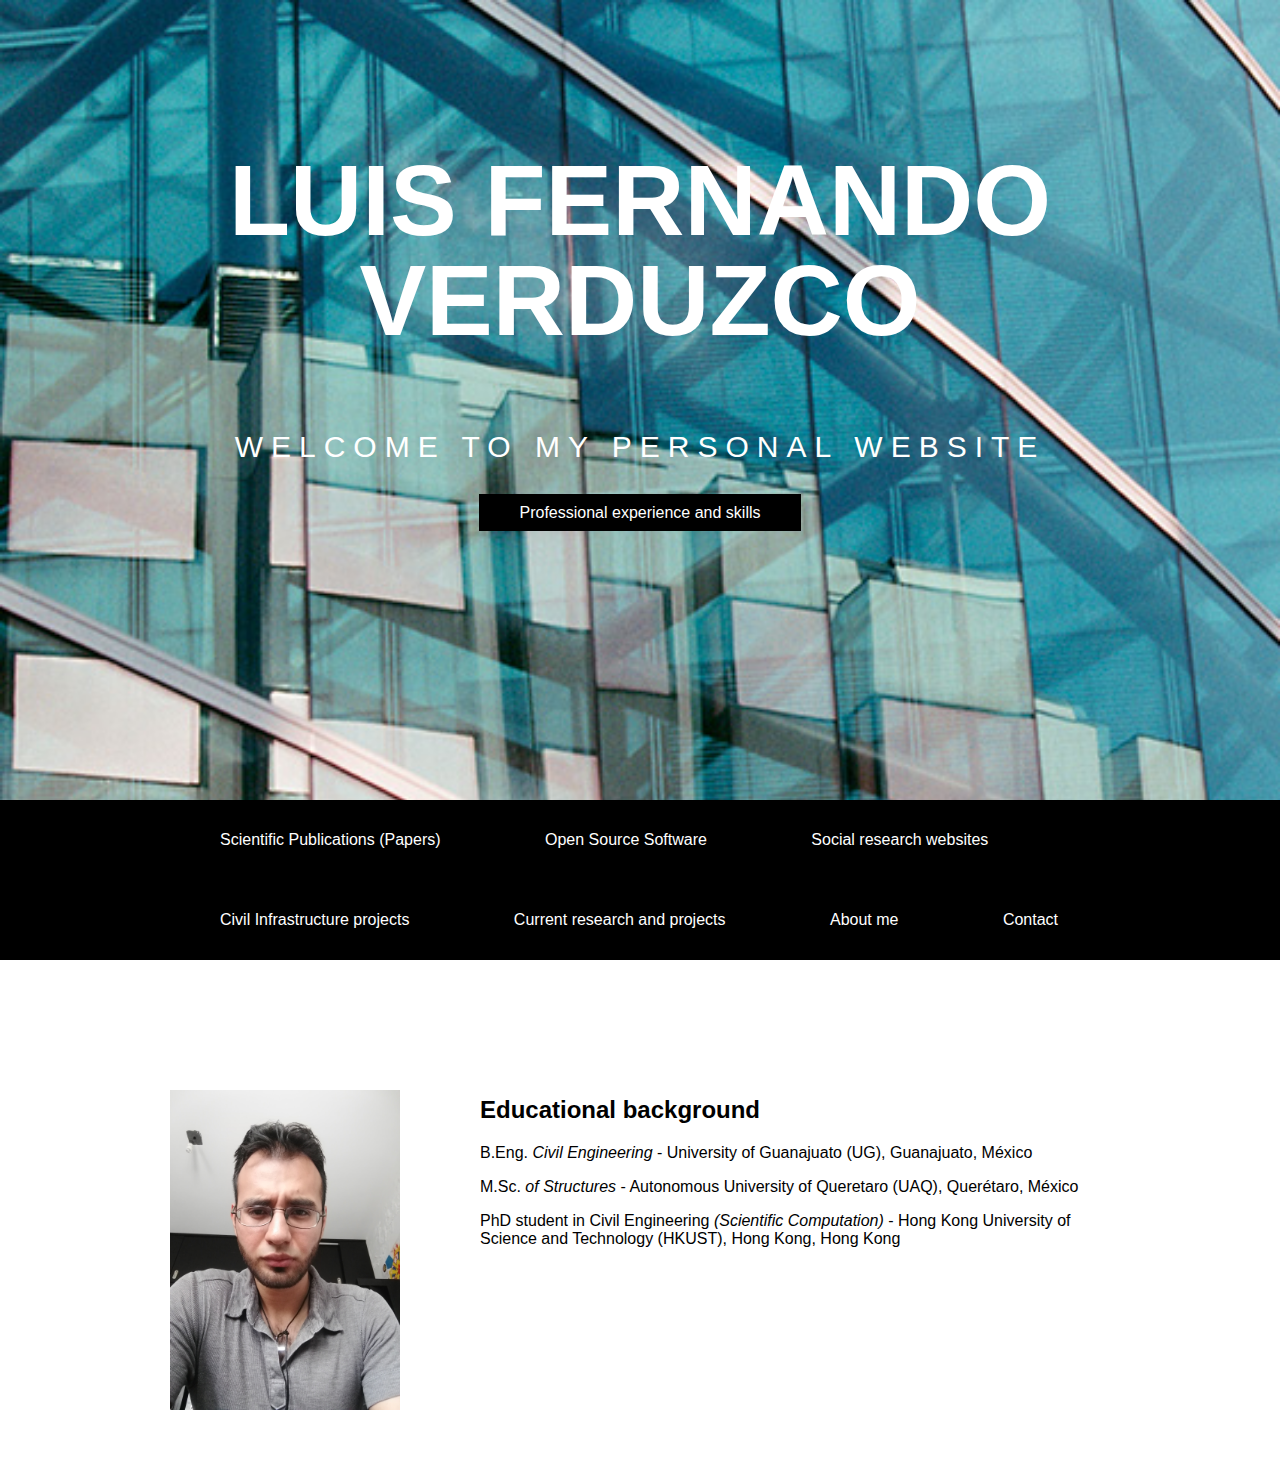
<file: index.html>
<!DOCTYPE html>
<html>
  <head>
    <meta charset="utf-8">
    <meta name="viewport" content="width=devide-width, initial-scale=1">
    <title>Luis Fernando Verduzco</title>  
  </head>
  <head>
    <link href="style.css" rel="stylesheet">
  </head>
  <body>
    <div class="desktop">
      <div class="header">
        <div class="container">
          <h1>Luis Fernando Verduzco</h1>
          <p>Welcome to my personal website</p>
          <a class="btn" href="skills_experience.html">Professional experience and skills</a>
        </div>
      </div>
      <div class="nav">
        <div class="container">
          <ul>
            <li> <a class="btn" href="publications.html">Scientific Publications (Papers)</a></li>
            <li> <a class="btn" href="osoftware.html">Open Source Software</a></li>
            <li> <a class="btn" href="social_websites.html">Social research websites</a></li>
          </ul>
        </div>
      </div>
      <div class="nav">
        <div class="container">
          <ul>
            <li><a class="btn" href="industry.html">Civil Infrastructure projects</a></li>
            <li><a class="btn" href="current_research.html">Current research and projects</a></li>
            <li><a class="btn" href="bio.html">About me</a></li>
            <li><a class="btn" href="contact.html">Contact</a></li>
          </ul>
        </div>
      </div>
      <div class="main">
        <div class="container">
          <img src="meLFVM.jpg" width="230cm" height="320cm"/><br><br>
          <h2>Educational background</h2>
          <p> B.Eng. <em>Civil Engineering </em> - University of Guanajuato (UG), Guanajuato, México</p>
          <p> M.Sc. <em> of Structures</em> - Autonomous University of Queretaro (UAQ), Querétaro, México </p>
          <p> PhD student in Civil Engineering <em> (Scientific Computation)</em> - Hong Kong University of Science and Technology (HKUST), Hong Kong, Hong Kong</p>
        </div>
      </div>
    </div>



    <div class="tablet">
      <div class="header">
        <div class="container">
          <h1>Luis Fernando Verduzco</h1>
          <p>Welcome to my personal website</p>
          <a class="btn" href="skills_experience.html">Professional experience and skills</a>
        </div>
      </div>
      <div class="nav">
        <div class="container">
          <ul>
            <li> <a class="btn" href="publications.html">Scientific Publications (Papers)</a></li>
            <li> <a class="btn" href="osoftware.html">Open Source Software</a></li>
          </ul>
        </div>
      </div>
      
      <div class="nav">
        <div class="container">
          <ul>
            <li> <a class="btn" href="social_websites.html">Social research websites</a></li>
            <li><a class="btn" href="industry.html">Civil Infrastructure projects</a></li>
          </ul>
        </div>
      </div>
      <div class="nav">
        <div class="container">
          <ul>
            <li><a class="btn" href="current_research.html">Current research and projects</a></li>
          </ul>
        </div>
      </div>
      <div class="nav">
        <div class="container">
          <ul>
            <li><a class="btn" href="bio.html">About me</a></li>
            <li><a class="btn" href="contact.html">Contact</a></li>
          </ul>
        </div>
      </div>
      <div class="main">
        <div class="container">
          <img src="meLFVM.jpg" width="230cm" height="320cm"/><br><br>
          <h2>Educational background</h2>
          <p> B.Eng. <em>Civil Engineering </em> - University of Guanajuato (UG), Guanajuato, México</p>
          <p> M.Sc. <em> of Structures</em> - Autonomous University of Queretaro (UAQ), Querétaro, México </p>
          <p> PhD student in Civil Engineering <em> (Scientific Computation)</em> - Hong Kong University of Science and Technology (HKUST), Hong Kong, Hong Kong</p>
        </div>
      </div>
    </div>



    <div class="movil">
      <div class="header">
        <div class="container">
          <h1>Luis Fernando Verduzco</h1>
          <p>Welcome to my personal website</p>
          <a class="btn" href="skills_experience.html">Professional experience and skills</a>
        </div>
      </div>
      <div class="nav">
        <div class="container">
          <ul>
            <li> <a class="btn" href="publications.html">Scientific Publications (Papers)</a></li>
          </ul>
        </div>
      </div>
      <div class="nav">
        <div class="container">
          <ul>
            <li> <a class="btn" href="osoftware.html">Open Source Software</a></li>
          </ul>
        </div>
      </div>
      <div class="nav">
        <div class="container">
          <ul>
            <li> <a class="btn" href="social_websites.html">Social research websites</a></li>
          </ul>
        </div>
      </div>
      <div class="nav">
        <div class="container">
          <ul>
            <li><a class="btn" href="industry.html">Civil Infrastructure projects</a></li>
          </ul>
        </div>
      </div>
      <div class="nav">
        <div class="container">
          <ul>
            <li><a class="btn" href="current_research.html">Current research and projects</a></li>
          </ul>
        </div>
      </div>
      <div class="nav">
        <div class="container">
          <ul>
            <li><a class="btn" href="bio.html">About me</a></li>
            <li><a class="btn" href="contact.html">Contact</a></li>
          </ul>
        </div>
      </div>
      <div class="main">
        <div class="container">
          <img src="meLFVM.jpg" width="230cm" height="320cm"/><br><br>
          <h2>Educational background</h2>
          <p> B.Eng. <em>Civil Engineering </em> - University of Guanajuato (UG), Guanajuato, México</p>
          <p> M.Sc. <em> of Structures</em> - Autonomous University of Queretaro (UAQ), Querétaro, México </p>
          <p> PhD student in Civil Engineering <em> (Scientific Computation)</em> - Hong Kong University of Science and Technology (HKUST), Hong Kong, Hong Kong</p>
        </div>
      </div>
    </div>
  </body>
</html>
</file>
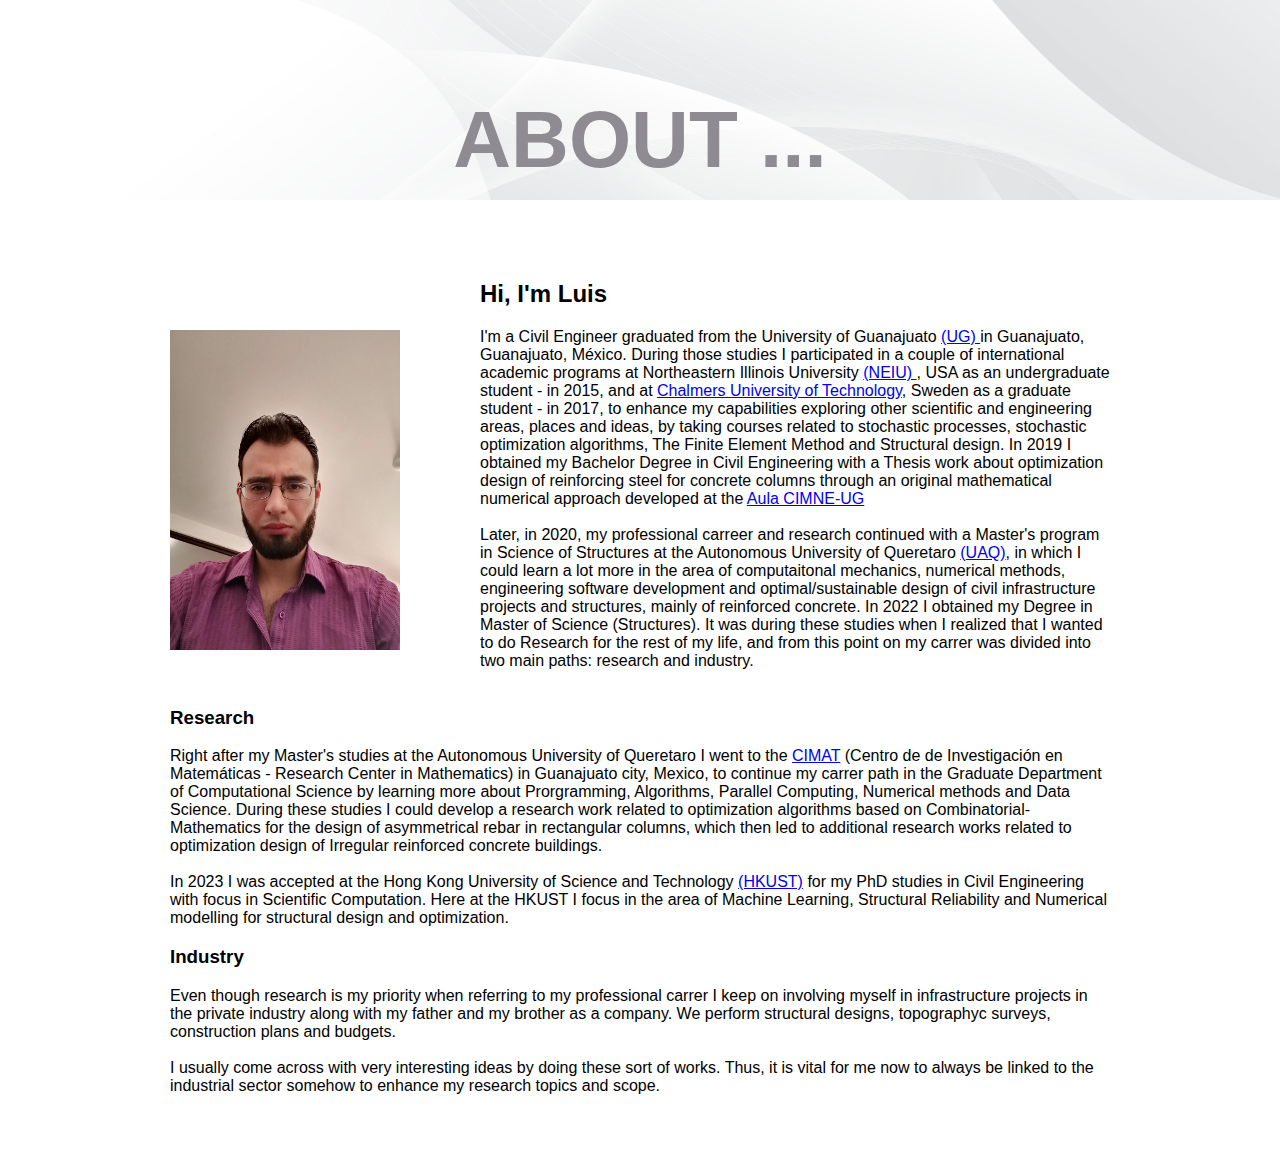
<file: bio.html>
<!DOCTYPE html>
<html>
  <head>
    <meta charset="utf-8">
    <meta name="viewport" content="width=devide-width, initial-scale=1">
    <title>Professional Biography</title>  
  </head>
  <head>
    <link href="style_bio.css" rel="stylesheet">
  </head>
  <body>
    <div class="header">
      <div class="container">
        <h1>About ...</h1>
      </div>
    </div>
    <div class="main">
      <div class="container">
        <img src="me2.jpg" width="230cm" height="320cm"/>
        <h2>Hi, I'm Luis</h2>
        <p> I'm a Civil Engineer graduated from the University of Guanajuato <a href="https://www3.ugto.mx/en/"> (UG) </a> in Guanajuato, Guanajuato, México. 
            During those studies I participated in a couple of 
            international academic programs at Northeastern Illinois University <a href="https://www.neiu.edu/"> (NEIU) </a>, USA as an undergraduate student - in 2015, and at
            <a href="https://www.chalmers.se/en/"> Chalmers University of Technology</a>, Sweden as a graduate student - in 2017, to enhance my capabilities exploring other
            scientific and engineering areas, places and ideas, by taking
            courses related to stochastic processes, stochastic optimization algorithms, The Finite Element Method 
            and Structural design. In 2019 I obtained my Bachelor Degree in Civil Engineering with a Thesis work about optimization
            design of reinforcing steel for concrete columns through an original mathematical numerical approach developed at
            the <a href="http://aulas.cimne.com/1136">Aula CIMNE-UG</a></h2>
            <br></br>

            Later, in 2020, my professional carreer and research continued with a Master's program in Science
            of Structures at the Autonomous University of Queretaro <a href="https://www.uaq.mx/index.php"> (UAQ)</a>, in which I could learn a lot more in the area of 
            computaitonal mechanics, numerical methods, engineering software development and optimal/sustainable design
            of civil infrastructure projects and structures, mainly of reinforced concrete.  In 2022 I obtained my Degree
            in Master of Science (Structures). It was during these studies when
            I realized that I wanted to do Research for the rest of my life, and from this point on my carrer was divided
            into two main paths: research and industry.<br><br>
        </p>
        <h3>Research</h3>
        <p>
            Right after my Master's studies at the Autonomous University of Queretaro I went to the <a href="https://www.cimat.mx/">CIMAT</a> (Centro de
            de Investigación en Matemáticas - Research Center in Mathematics) in Guanajuato city, Mexico, to continue my carrer path in the Graduate Department of
            Computational Science by learning more about Prorgramming, Algorithms, Parallel Computing, Numerical methods and Data Science. During these studies I could develop a research work
            related to optimization algorithms based on Combinatorial-Mathematics for the design of asymmetrical rebar in rectangular columns, which then led to additional research 
            works related to optimization design of Irregular reinforced concrete buildings. <br><br>

            In 2023 I was accepted at the Hong Kong University of Science and Technology <a href="https://hkust.edu.hk/">(HKUST)</a> for my PhD studies in Civil Engineering
            with focus in Scientific Computation. Here at the HKUST I focus in the area of Machine Learning, Structural Reliability and Numerical modelling for 
            structural design and optimization.

        </p>
        <h3>Industry</h3>
        <p>
          Even though research is my priority when referring to my professional carrer I keep on involving myself in infrastructure projects 
          in the private industry along with my father and my brother as a company. We perform structural designs, topographyc surveys, construction plans and budgets. 
          <br>
          <br>
          I usually come across with very interesting ideas by doing these sort of works. Thus, it is vital for me now to always be linked to the industrial sector 
          somehow to enhance my research topics and scope. 
        </p>
      </div>
    </div>
  </body>
</html>
</file>
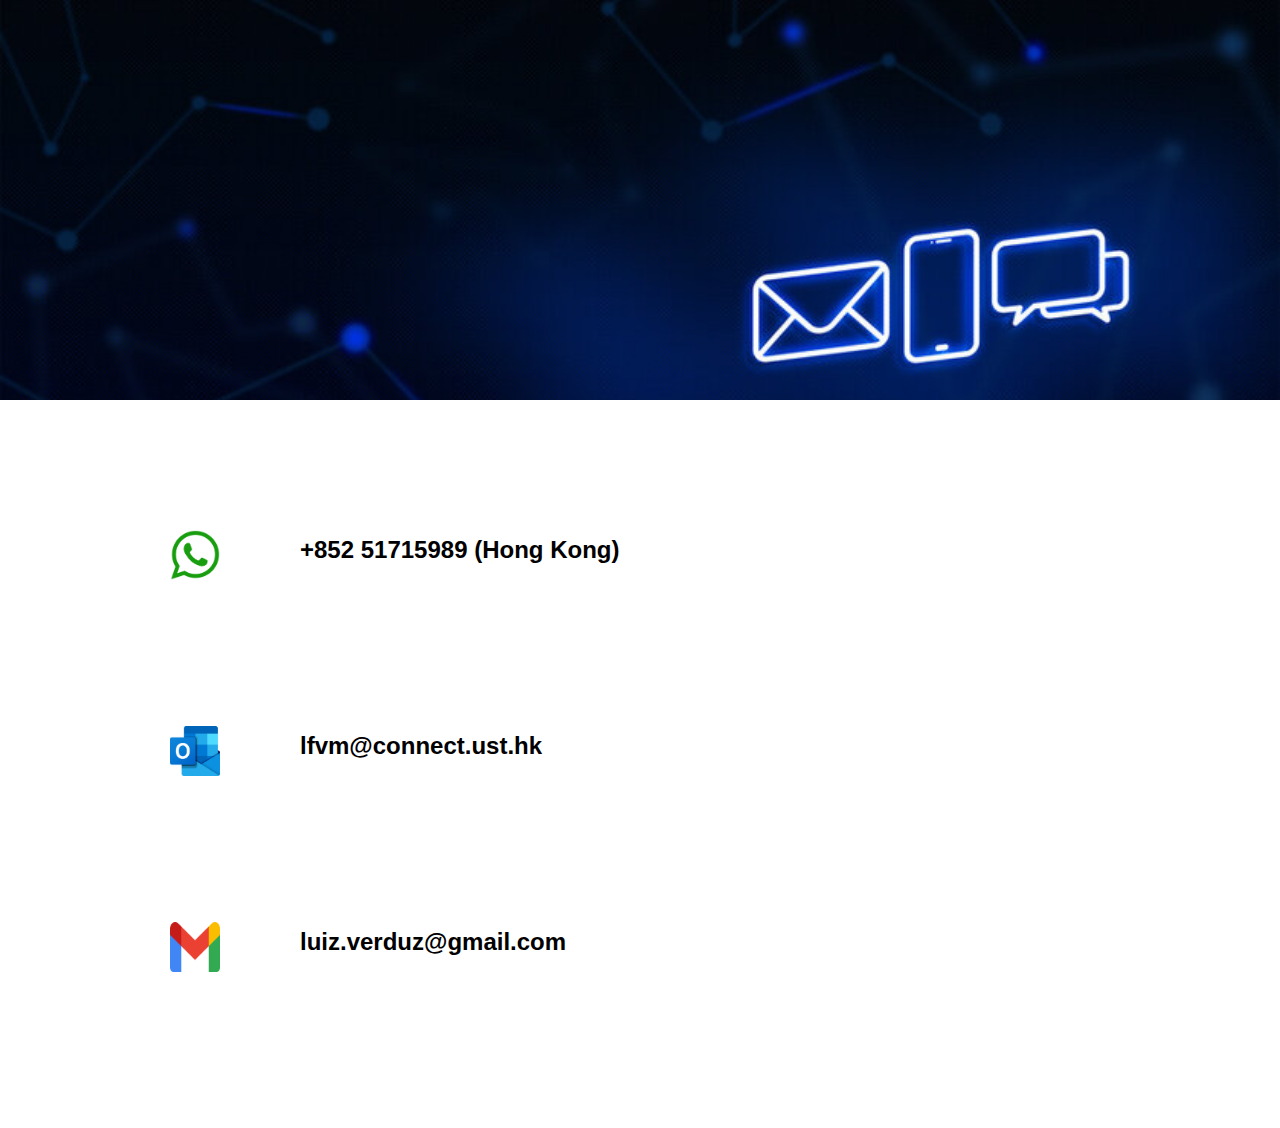
<file: contact.html>
<!DOCTYPE html>
<html>
  <head>
    <meta charset="utf-8">
    <meta name="viewport" content="width=devide-width, initial-scale=1">
    <title>Contact</title>  
  </head>
  <head>
    <link href="style_contact.css" rel="stylesheet">
  </head>
  <body>
    <div class="desktop">
      <div class="header">
        <div class="container">
          
        </div>
      </div>
      <div class="main">
        <div class="container">
          <h2><img src="whatsapp_logo.png" width="50cm" height="50cm"/><br><br>+852 51715989 (Hong Kong)</h2><br><br><br><br>
          <h2><img src="oulook_logo.png" width="50cm" height="50cm"/><br><br>lfvm@connect.ust.hk</h2><br><br><br><br>
          <h2><img src="gmail_logo.png" width="50cm" height="50cm"/><br><br>luiz.verduz@gmail.com</h2><br><br><br><br>
        </div>
      </div>
    </div>


    <div class="tablet">
      <div class="header">
        <div class="container">
          
        </div>
      </div>
      <div class="main">
        <div class="container">
          <h2><img src="whatsapp_logo.png" width="50cm" height="50cm"/><br><br>+52 1 4622527363</h2><br><br><br><br><br><br><br><br>
          <h2><img src="oulook_logo.png" width="50cm" height="50cm"/><br><br>lf.verduzcomartinez@ugto.mx</h2><br><br><br><br><br><br>
          <h2><img src="gmail_logo.png" width="50cm" height="50cm"/><br><br>luiz.verduz@gmail.com</h2><br><br><br><br><br><br><br><br>
        </div>
      </div>
    </div>


    <div class="movil">
      <div class="header">
        <div class="container">
          
        </div>
      </div>
      <div class="main">
        <div class="container">
          <h2><img src="whatsapp_logo.png" width="10cm" height="200cm"/><br><br>+52 1 4622527363</h2><br><br><br><br>
          <h2><img src="oulook_logo.png" width="10cm" height="200cm"/><br><br>lf.verduzcomartinez@ugto.mx</h2><br><br><br><br>
          <h2><img src="gmail_logo.png" width="10cm" height="200cm"/><br><br>luiz.verduz@gmail.com</h2><br><br><br><br>
        </div>
      </div>
    </div>
  </body>
</html>
</file>
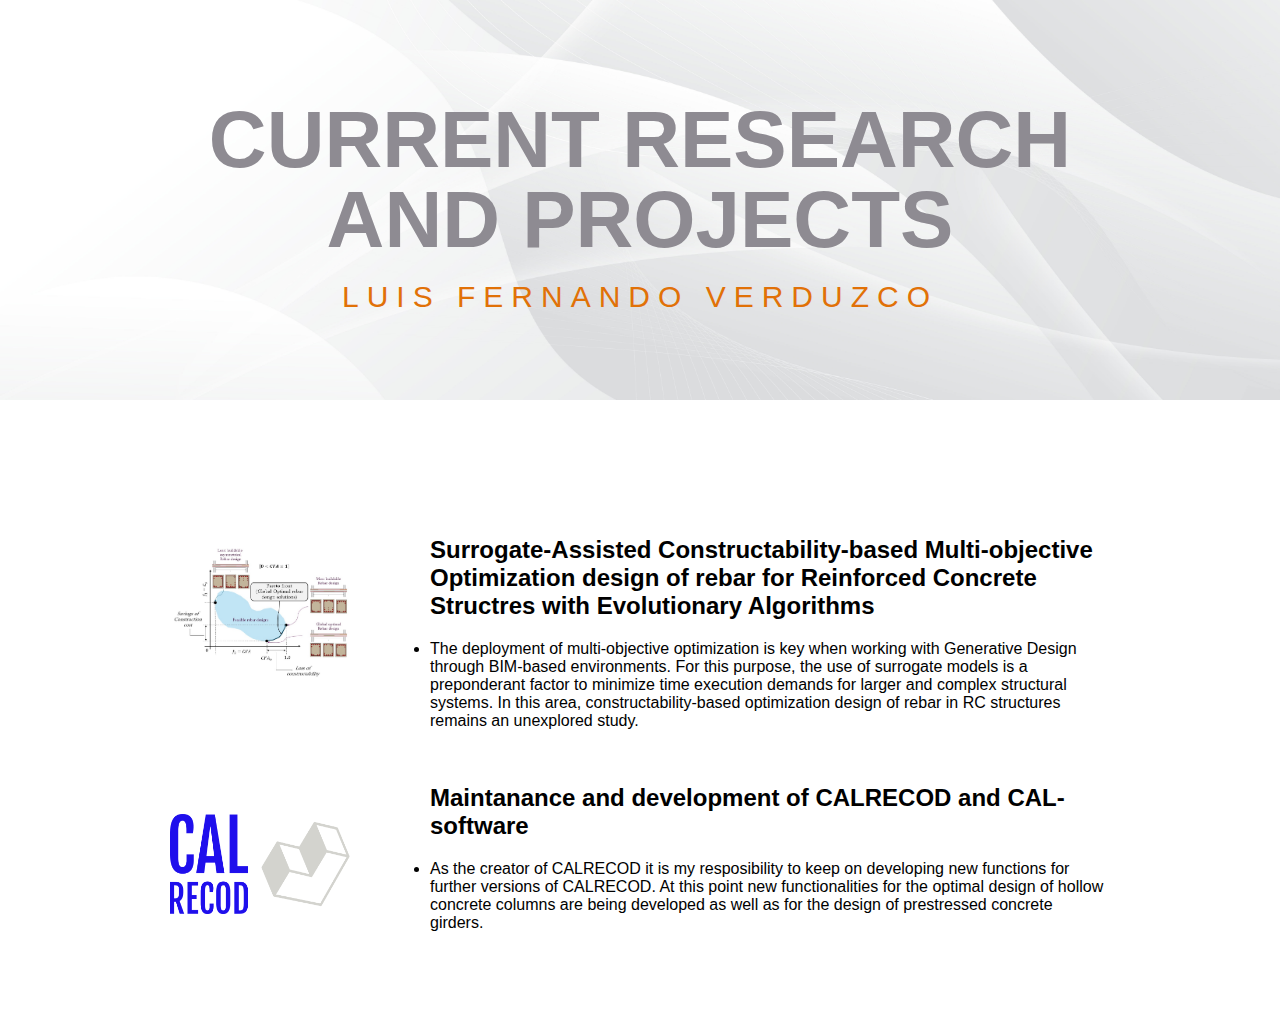
<file: current_research.html>
<!DOCTYPE html>
<html>
  <head>
    <meta charset="utf-8">
    <meta name="viewport" content="width=devide-width, initial-scale=1">
    <title>Current projects</title>  
  </head>
  <head>
    <link href="style_current.css" rel="stylesheet">
  </head>
  <body>
    <div class="header">
      <div class="container">
        <h1>Current research and projects</h1>
        <p>Luis Fernando Verduzco</p>
      </div>
    </div>
    <div class="main">
      <div class="container">
        <br>
        <img src="MOO_beams.jpg" width="180cm" height="130cm"/>
        <br>
        <h2>Surrogate-Assisted Constructability-based Multi-objective Optimization design of rebar for Reinforced Concrete Structres with Evolutionary Algorithms</h2>
        <ul>
          <li>The deployment of multi-objective optimization is key when working with Generative Design through BIM-based environments. 
            For this purpose, the use of surrogate models is a preponderant factor to minimize time execution demands for larger and complex 
            structural systems. In this area, constructability-based optimization design of rebar in RC structures remains an unexplored study.</li>
        </ul>
        <br>
        <img src="calrecod_logo.png" width="180cm" height="100cm"/>
        <h2>Maintanance and development of CALRECOD and CAL-software</h2>
        <ul>
          <li>As the creator of CALRECOD it is my resposibility to keep on developing new functions for further 
              versions of CALRECOD. At this point new functionalities for the optimal design of hollow concrete
              columns are being developed as well as for the design of prestressed concrete girders.</li>
        </ul>
        <p>
      </div>
    </div>
  </body>
</html>
</file>
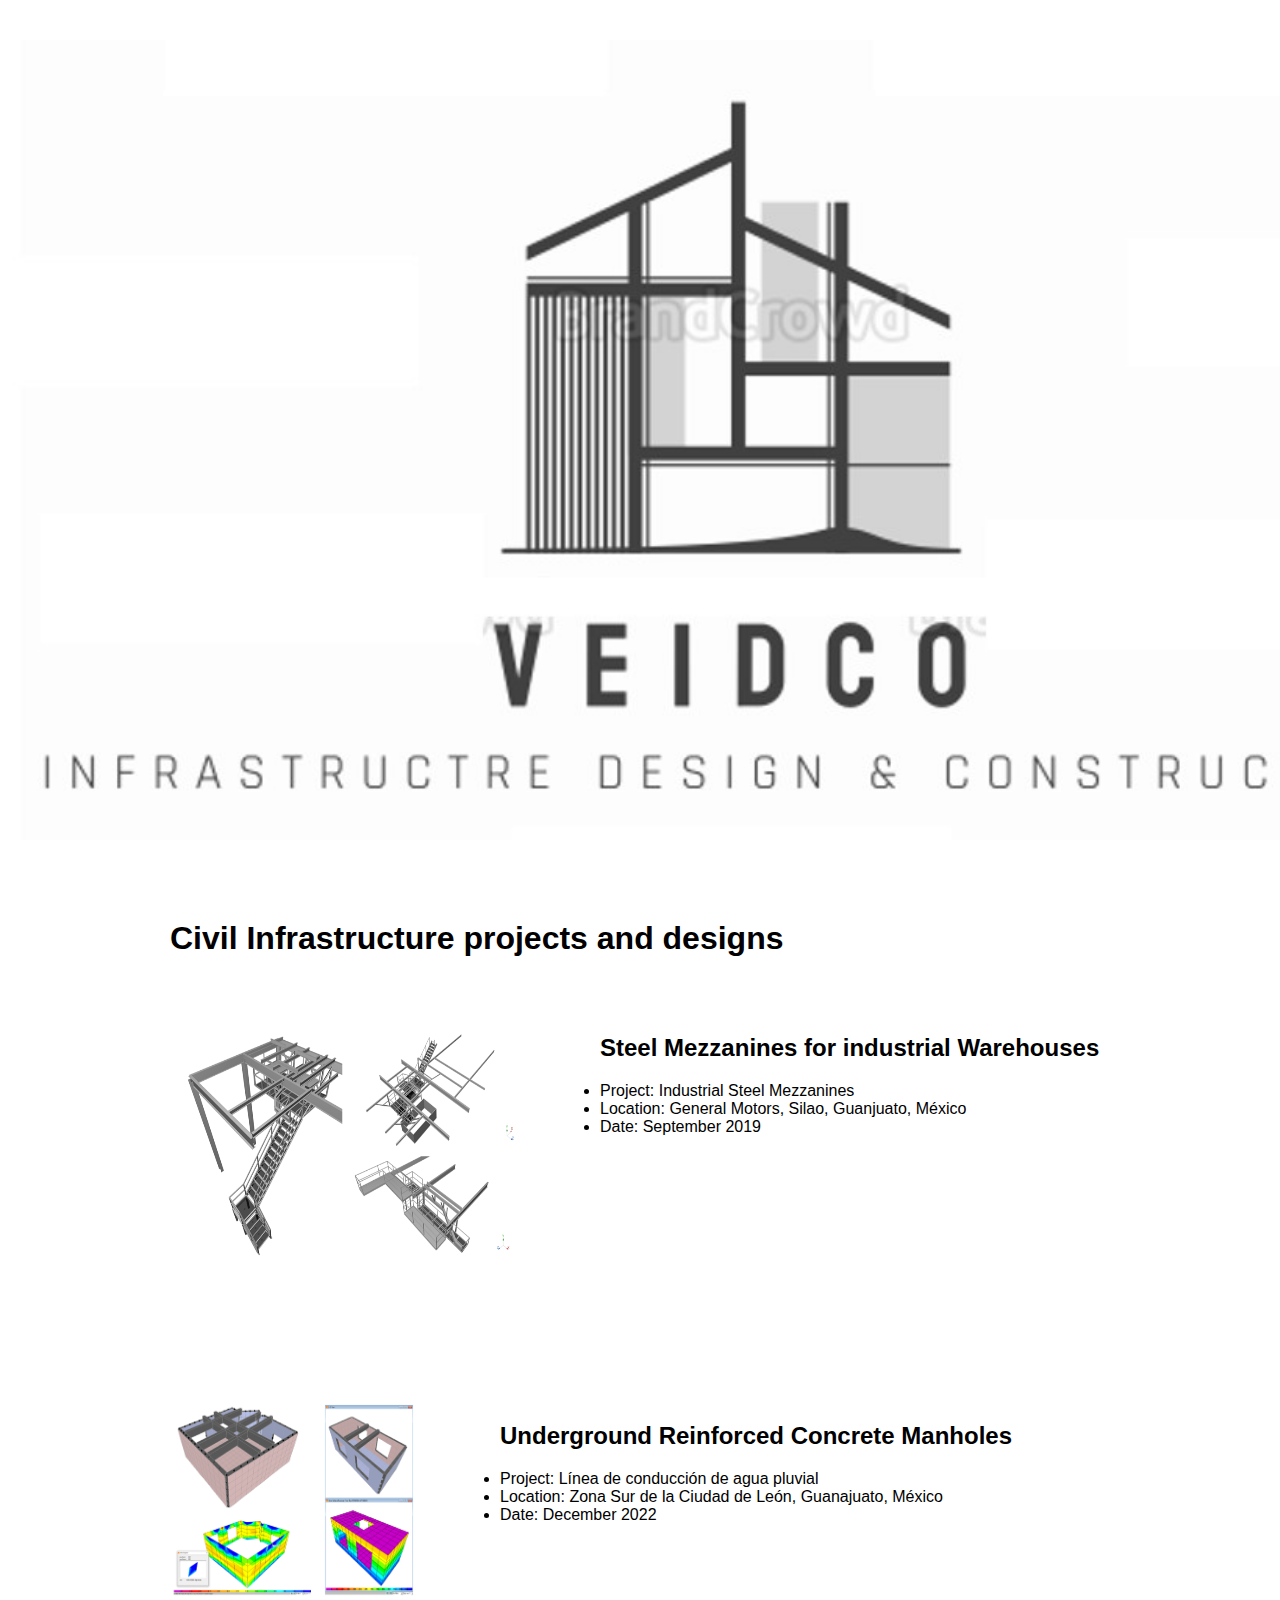
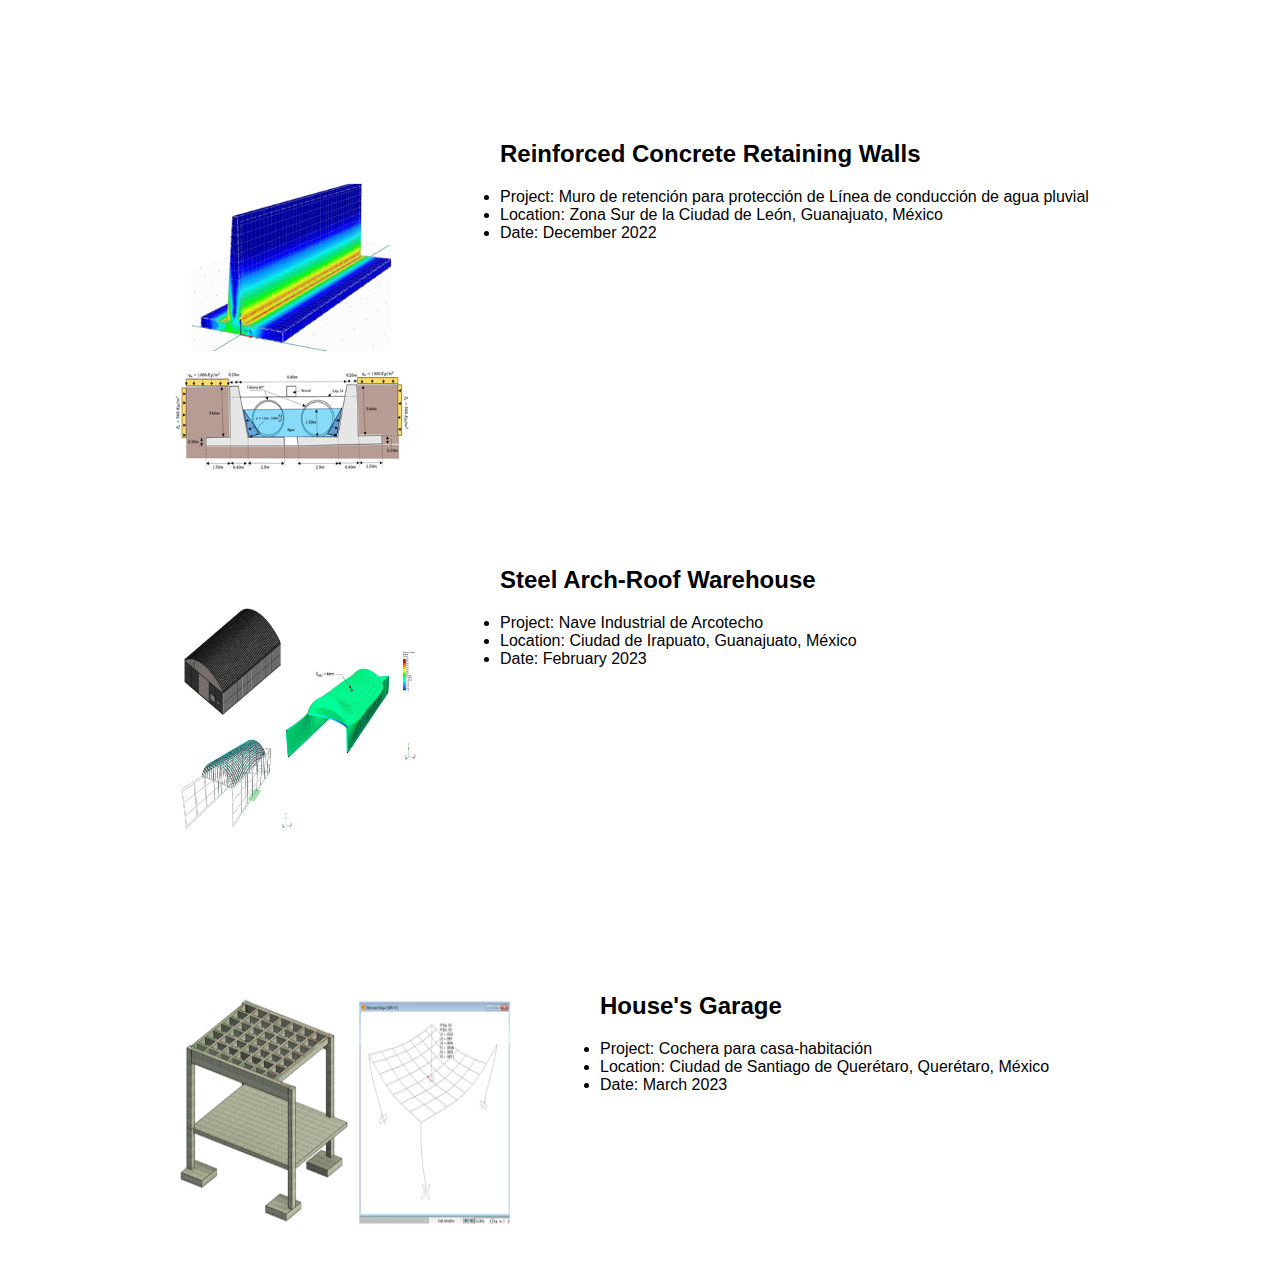
<file: industry.html>
<!DOCTYPE html>
<html>
  <head>
    <meta charset="utf-8">
    <meta name="viewport" content="width=devide-width, initial-scale=1">
    <title>Civil Infrastructure Projects</title>  
  </head>
  <head>
    <link href="style_industry.css" rel="stylesheet">
  </head>
  <body>
    <div class="desktop">
      <div class="header">
        <div class="container">
          <p></p>
        </div>
      </div>
      <div class="main">
        <div class="container">
          <h1>Civil Infrastructure projects and designs</h1>
          <img src="steel_mezzanines.png" width="350cm" height="250cm"/><br><br>
          <h2>Steel Mezzanines for industrial Warehouses</h2>
          <ul>
            <li>Project: Industrial Steel Mezzanines</li>
            <li>Location: General Motors, Silao, Guanjuato, México</li>
            <li>Date: September 2019</li>
          </ul><br><br><br><br><br><br><br><br><br><br><br>
          <img src="manholes.png" width="250cm" height="200cm"/>
          <p><br><br></p>
          <h2>Underground Reinforced Concrete Manholes </h2>
          <ul>
            <li>Project: Línea de conducción de agua pluvial</li>
            <li>Location: Zona Sur de la Ciudad de León, Guanajuato, México</li>
            <li>Date: December 2022</li>
          </ul>
          <br><br><br><br><br><br><br><br><br><br>
          <img src="ret_wall_01.png" width="250cm" height="310cm"/>
          <h2>Reinforced Concrete Retaining Walls</h2>
          
          <ul>
            <li>Project: Muro de retención para protección de Línea de conducción de agua pluvial</li>
            <li>Location: Zona Sur de la Ciudad de León, Guanajuato, México</li>
            <li>Date: December 2022</li>
          </ul>
          <br><br><br><br><br><br><br><br><br><br><br><br><br><br><br><br>
          <img src="archroof01.png" width="250cm" height="250cm"/>
          <h2>Steel Arch-Roof Warehouse</h2>
          <ul>
            <li>Project: Nave Industrial de Arcotecho</li>
            <li>Location: Ciudad de Irapuato, Guanajuato, México</li>
            <li>Date: February 2023</li>
          </ul>
          <br><br><br><br><br><br><br><br><br><br><br><br><br><br>
          <img src="cochera01.png" width="350cm" height="250cm"/><br><br>
          <h2>House's Garage</h2>
          <ul>
            <li>Project: Cochera para casa-habitación</li>
            <li>Location: Ciudad de Santiago de Querétaro, Querétaro, México</li>
            <li>Date: March 2023</li>
          </ul>
        </div>
      </div>
    </div>


    <div class="tablet">
      <div class="header">
        <div class="container">
          <p></p>
        </div>
      </div>
      <div class="main">
        <div class="container">
          <h1>Civil Infrastructure projects and designs</h1>
          <img src="steel_mezzanines.png" width="350cm" height="250cm"/><br><br>
          <h2>Steel Mezzanines for industrial Warehouses</h2>
          <ul>
            <li>Project: Industrial Steel Mezzanines</li>
            <li>Location: General Motors, Silao, Guanjuato, México</li>
            <li>Date: September 2019</li>
          </ul><br><br><br><br><br><br><br><br><br><br><br>
          <img src="manholes.png" width="250cm" height="200cm"/>
          <p><br><br></p>
          <h2>Underground Reinforced Concrete Manholes </h2>
          <ul>
            <li>Project: Línea de conducción de agua pluvial</li>
            <li>Location: Zona Sur de la Ciudad de León, Guanajuato, México</li>
            <li>Date: December 2022</li>
          </ul>
          <br><br><br><br><br><br><br><br><br><br>
          <img src="ret_wall_01.png" width="250cm" height="310cm"/>
          <h2>Reinforced Concrete Retaining Walls</h2>
          
          <ul>
            <li>Project: Muro de retención para protección de Línea de conducción de agua pluvial</li>
            <li>Location: Zona Sur de la Ciudad de León, Guanajuato, México</li>
            <li>Date: December 2022</li>
          </ul>
          <br><br><br><br><br><br><br><br><br><br><br><br><br><br><br><br>
          <img src="archroof01.png" width="250cm" height="250cm"/>
          <h2>Steel Arch-Roof Warehouse</h2>
          <ul>
            <li>Project: Nave Industrial de Arcotecho</li>
            <li>Location: Ciudad de Irapuato, Guanajuato, México</li>
            <li>Date: February 2023</li>
          </ul>
          <br><br><br><br><br><br><br><br><br><br><br><br><br><br>
          <img src="cochera01.png" width="350cm" height="250cm"/><br><br>
          <h2>House's Garage</h2>
          <ul>
            <li>Project: Cochera para casa-habitación</li>
            <li>Location: Ciudad de Santiago de Querétaro, Querétaro, México</li>
            <li>Date: March 2023</li>
          </ul>
        </div>
      </div>
    </div>


    <div class="movil">
      <div class="header">
        <div class="container">
          <p></p>
        </div>
      </div>
      <div class="main">
        <div class="container">
          <h1>Civil Infrastructure projects and designs</h1>
          <h2>Steel Mezzanines for industrial Warehouses</h2>
          <ul>
            <li>Project: Industrial Steel Mezzanines</li>
            <li>Location: General Motors, Silao, Guanjuato, México</li>
            <li>Date: September 2019</li>
          <img src="steel_mezzanines.png" width="350cm" height="250cm"/><br><br>
          
          </ul><br><br><br><br><br><br><br><br><br><br><br><br><br><br><br><br><br><br><br>
          <h2>Underground Reinforced Concrete Manholes </h2>
          <ul>
            <li>Project: Línea de conducción de agua pluvial</li>
            <li>Location: Zona Sur de la Ciudad de León, Guanajuato, México</li>
            <li>Date: December 2022</li>
          </ul>
          <img src="manholes.png" width="250cm" height="200cm"/>
          <p><br><br></p>
          
          <br><br><br><br><br><br><br><br><br><br><br><br><br><br><br><br><br><br><br><br>
          <h2>Reinforced Concrete Retaining Walls</h2>
          
          <ul>
            <li>Project: Muro de retención para protección de Línea de conducción de agua pluvial</li>
            <li>Location: Zona Sur de la Ciudad de León, Guanajuato, México</li>
            <li>Date: December 2022</li>
          </ul>
          <img src="ret_wall_01.png" width="250cm" height="310cm"/>
          
          <br><br><br><br><br><br><br><br><br><br><br><br><br><br><br><br><br><br><br><br><br><br>
          <h2>Steel Arch-Roof Warehouse</h2>
          <ul>
            <li>Project: Nave Industrial de Arcotecho</li>
            <li>Location: Ciudad de Irapuato, Guanajuato, México</li>
            <li>Date: February 2023</li>
          </ul>
          <img src="archroof01.png" width="250cm" height="250cm"/>
          
          <br><br><br><br><br><br><br><br><br><br><br><br><br><br><br><br><br><br><br><br>
          <h2>House's Garage</h2>
          <ul>
            <li>Project: Cochera para casa-habitación</li>
            <li>Location: Ciudad de Santiago de Querétaro, Querétaro, México</li>
            <li>Date: March 2023</li>
          </ul>
          <img src="cochera01.png" width="350cm" height="250cm"/><br><br>
          
        </div>
      </div>
    </div>
  </body>
</html>
</file>
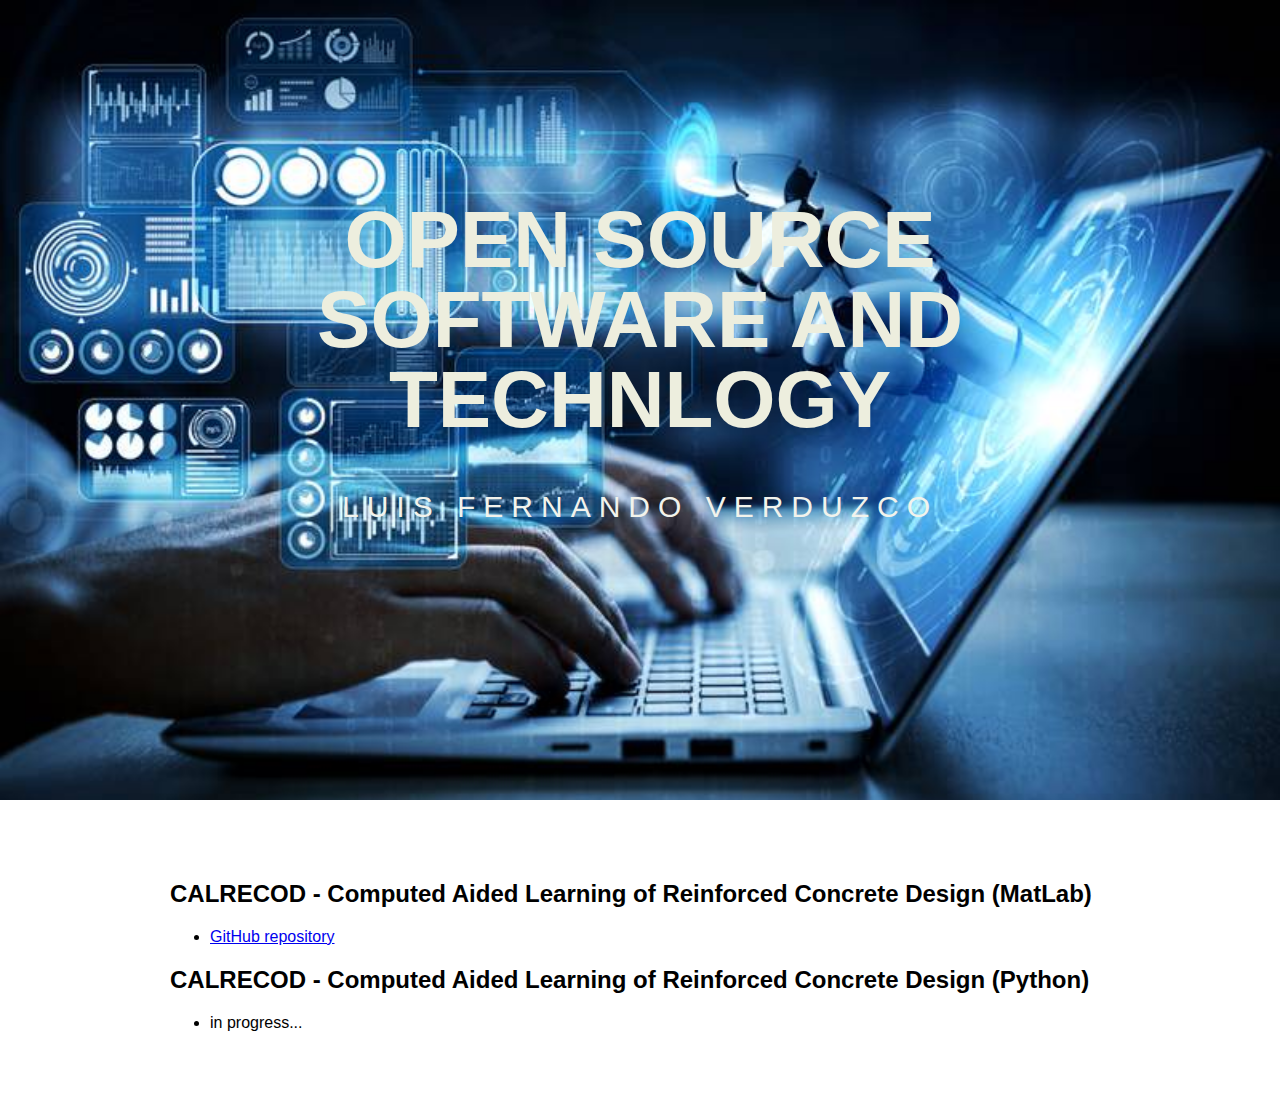
<file: osoftware.html>
<!DOCTYPE html>
<html>
  <head>
    <meta charset="utf-8">
    <meta name="viewport" content="width=devide-width, initial-scale=1">
    <title>Open Source Software</title>  
  </head>
  <head>
    <link href="style4.css" rel="stylesheet">
  </head>
  <body>
    <div class="header">
      <div class="container">
        <h1>Open Source Software and Technlogy</h1>
        <p>Luis Fernando Verduzco</p>
      </div>
    </div>
    <div class="main">
      <div class="container">
        <h2>CALRECOD - Computed Aided Learning of Reinforced Concrete Design (MatLab)</h2>
        <ul>
          <li><a href="https://github.com/calrecod/CALRECOD">GitHub repository</a> </li>
        </ul>
        <h2>CALRECOD - Computed Aided Learning of Reinforced Concrete Design (Python)</h2>
        <ul>
          <li>in progress...</li>
        </ul>
      </div>
    </div>
  </body>
</html>
</file>
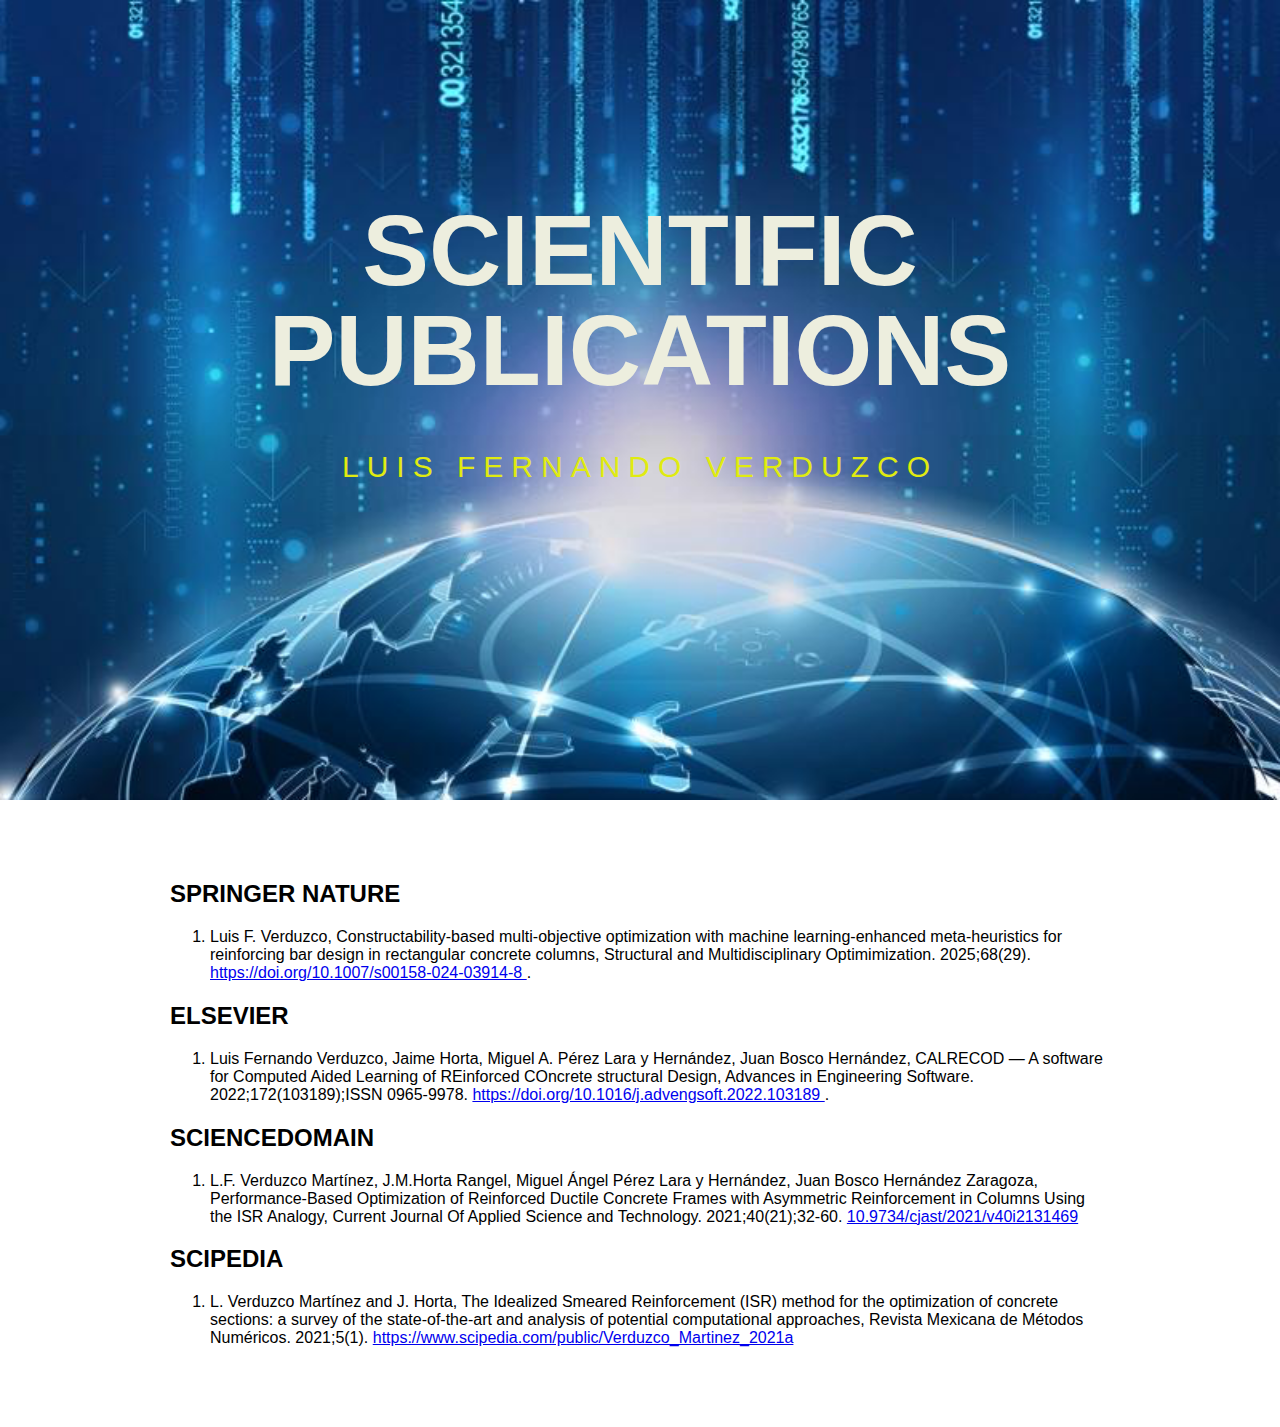
<file: publications.html>
<!DOCTYPE html>
<html>
  <head>
    <meta charset="utf-8">
    <meta name="viewport" content="width=devide-width, initial-scale=1">
    <title>Publications</title>  
  </head>
  <head>
    <link href="style3.css" rel="stylesheet">
  </head>
  <body>
    <div class="header">
      <div class="container">
        <h1>Scientific Publications</h1>
        <p>Luis Fernando Verduzco</p>
      </div>
    </div>
    <div class="main">
      <div class="container">
        <h2>SPRINGER NATURE</h2>
        <ol>
          <li>Luis F. Verduzco, 
            Constructability‑based multi‑objective optimization with machine learning‑enhanced meta‑heuristics for reinforcing bar design
            in rectangular concrete columns, Structural and Multidisciplinary Optimimization. 2025;68(29). <a href="https://doi.org/10.1007/s00158-024-03914-8">
              https://doi.org/10.1007/s00158-024-03914-8 </a>.</li>
        </ol>
        <h2>ELSEVIER</h2>
        <ol>
          <li>Luis Fernando Verduzco, Jaime Horta, Miguel A. Pérez Lara y Hernández, Juan Bosco Hernández, 
              CALRECOD — A software for Computed Aided Learning of REinforced COncrete structural Design, 
              Advances in Engineering Software. 2022;172(103189);ISSN 0965-9978. <a href="https://doi.org/10.1016/j.advengsoft.2022.103189">
              https://doi.org/10.1016/j.advengsoft.2022.103189 </a>.</li>
        </ol>
        <h2>SCIENCEDOMAIN</h2>
        <ol>
          <li>L.F. Verduzco Martínez, J.M.Horta Rangel, Miguel Ángel Pérez Lara y Hernández, 
              Juan Bosco Hernández Zaragoza, Performance-Based Optimization of Reinforced 
              Ductile Concrete Frames with Asymmetric Reinforcement in Columns Using the 
              ISR Analogy, Current Journal Of Applied Science and Technology. 2021;40(21);32-60. 
              <a href="https://doi.org/10.9734/cjast/2021/v40i2131469">10.9734/cjast/2021/v40i2131469</a></li>
        </ol>
        <h2>SCIPEDIA</h2>
        <ol>
          <li>L. Verduzco Martínez and J. Horta, The Idealized Smeared Reinforcement 
              (ISR) method for the optimization of concrete sections: a survey of the 
              state-of-the-art and analysis of potential computational approaches, Revista 
              Mexicana de Métodos Numéricos. 2021;5(1). 
              <a href="https://www.scipedia.com/public/Verduzco_Martinez_2021a">https://www.scipedia.com/public/Verduzco_Martinez_2021a</a></li>
        </ol>
      </div>
    </div>
  </body>
</html>
</file>
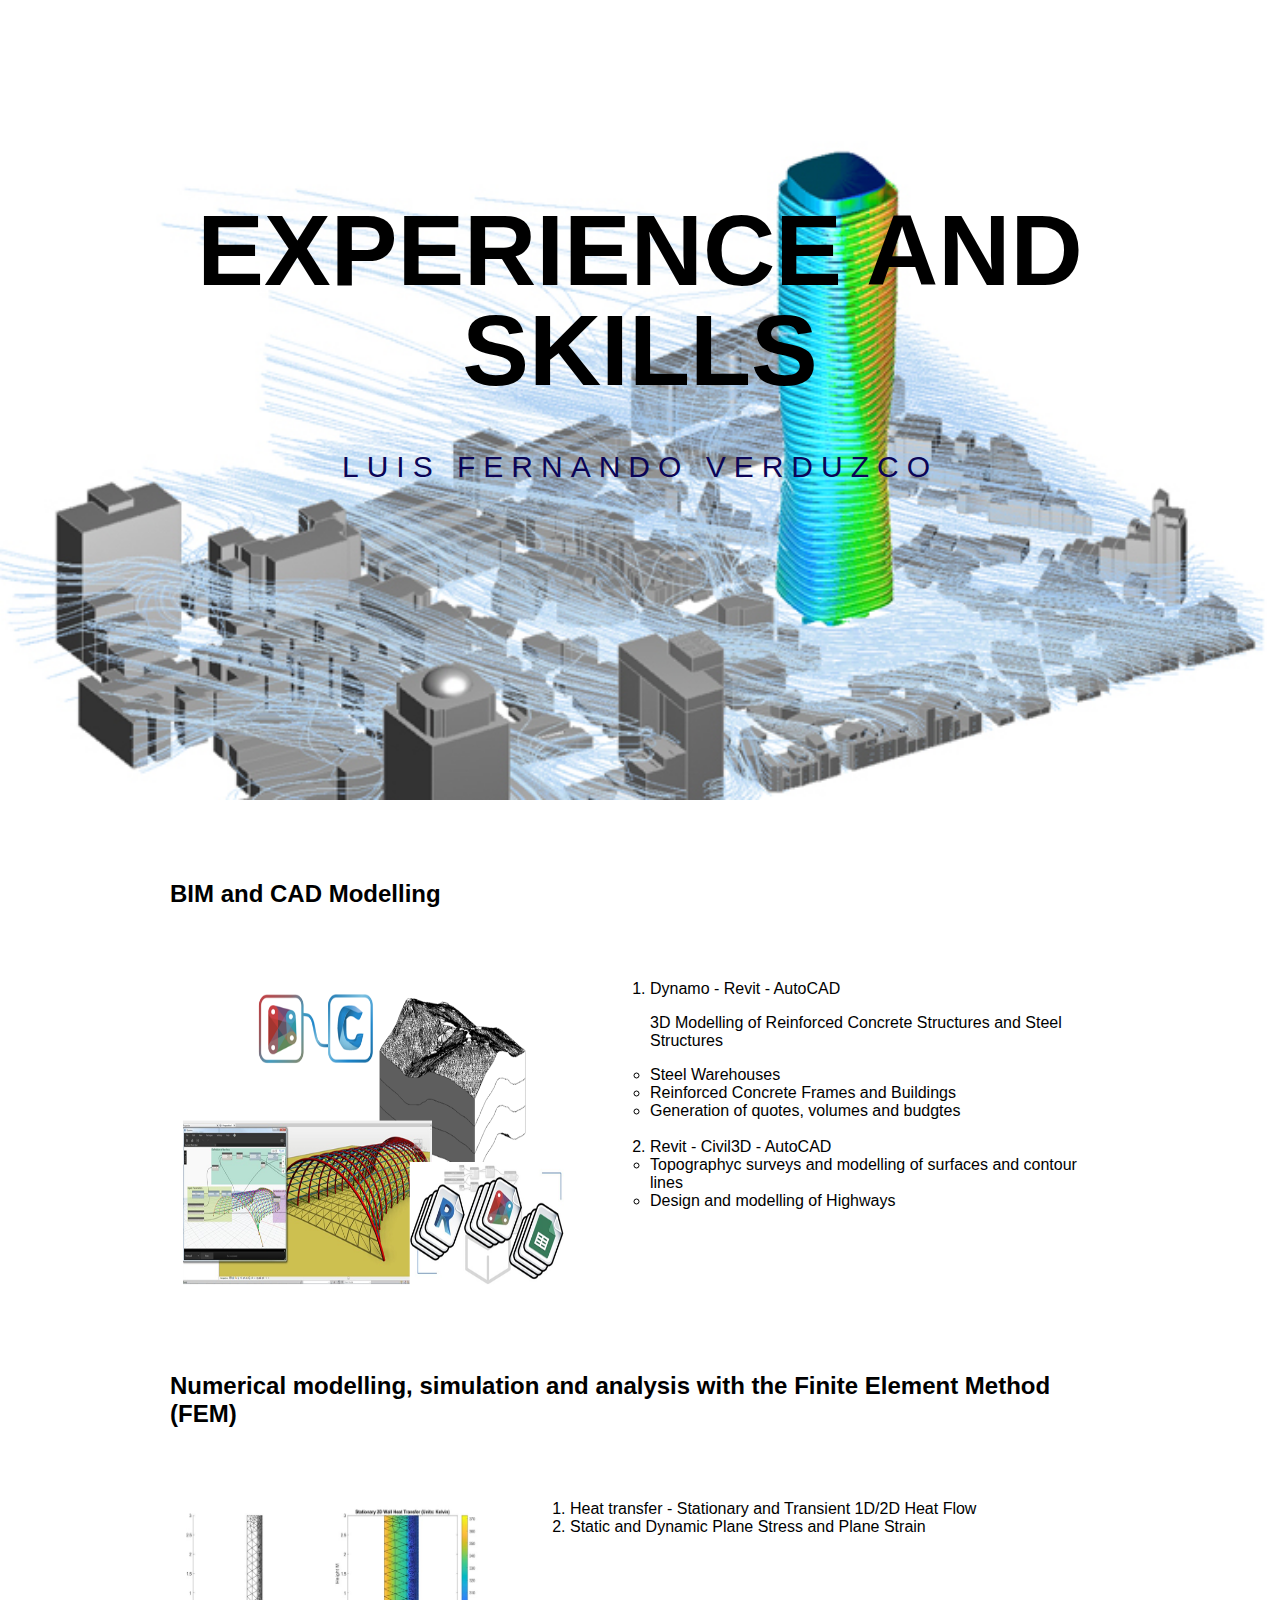
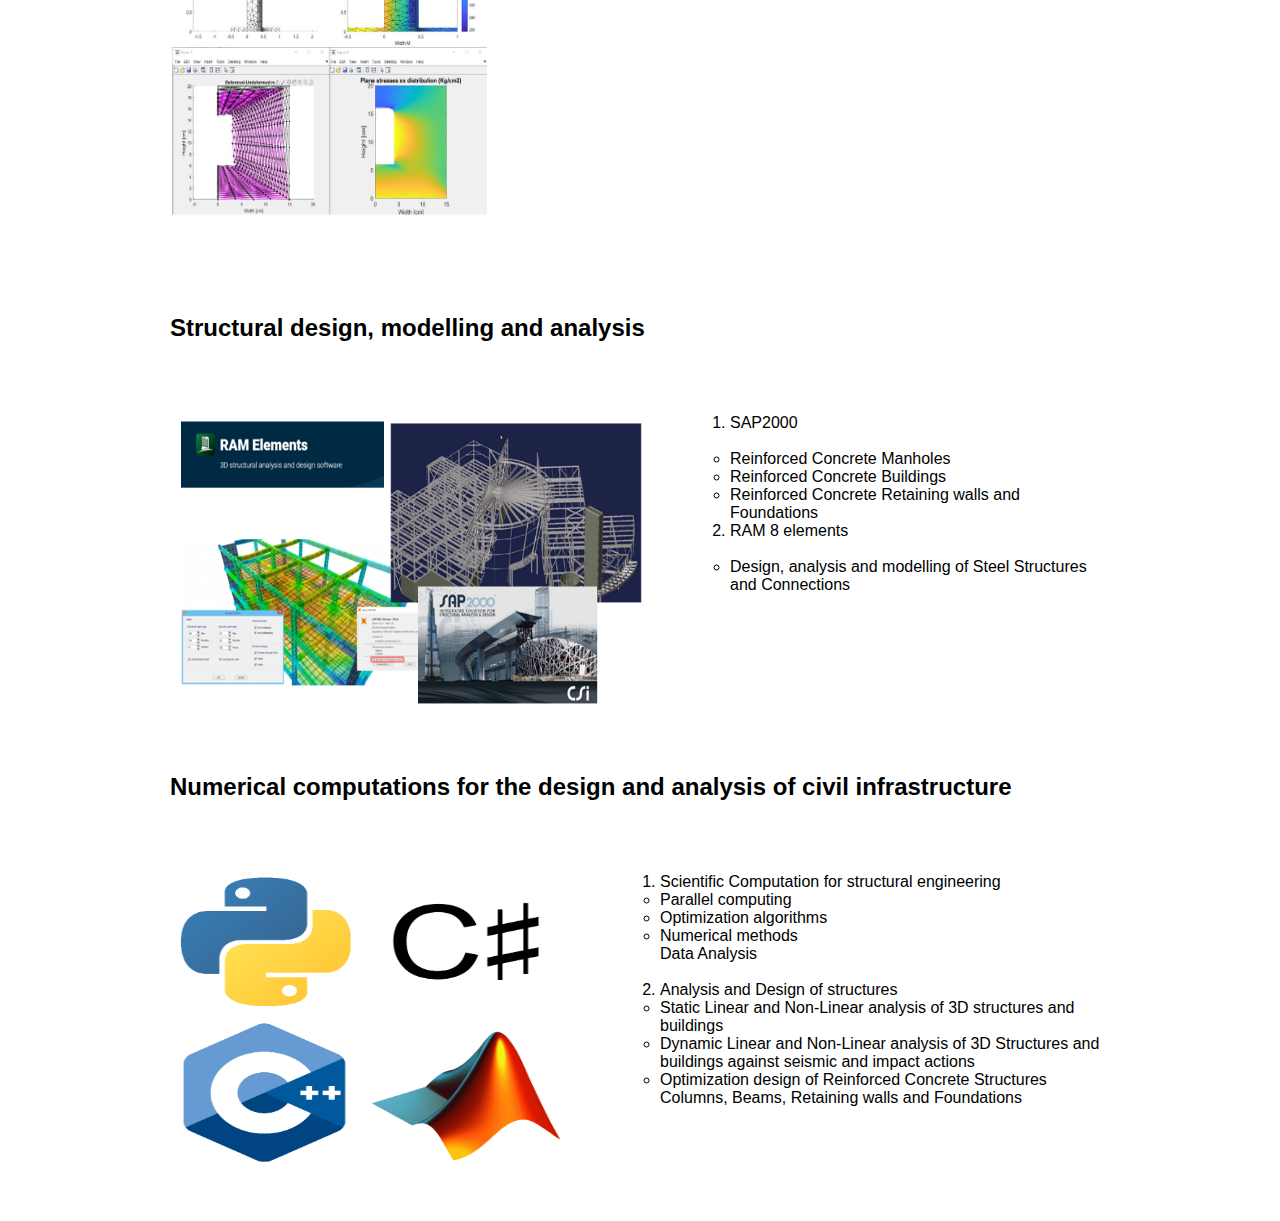
<file: skills_experience.html>
<!DOCTYPE html>
<html>
  <head>
    <meta charset="utf-8">
    <meta name="viewport" content="width=devide-width, initial-scale=1">
    <title>Experience & Skills</title>  
  </head>
  <head>
    <link href="style2.css" rel="stylesheet">
  </head>
  <body>
    <div class="header">
      <div class="container">
        <h1>Experience and skills</h1>
        <p>Luis Fernando Verduzco</p>
      </div>
    </div>
    <div class="main">
      <div class="container">
        <h2>BIM and CAD Modelling </h2>
        <img src="Bim_modelling.png" width="400cm" height="320cm"/><br><br>
        <ol>
          <li>Dynamo - Revit - AutoCAD</li>
              <p>3D Modelling of Reinforced Concrete Structures and Steel Structures</p>
              <ul>
                <li>Steel Warehouses</li>
                <li>Reinforced Concrete Frames and Buildings</li>
                <li>Generation of quotes, volumes and budgtes</li>
              </ul><br>
          <li>Revit - Civil3D - AutoCAD</li>
              <ul>
                <li>Topographyc surveys and modelling of surfaces and contour lines</li>
                <li>Design and modelling of Highways</li>
              </ul>
        </ol>
        <br><br><br><br><br><br><br>
        <h2>Numerical modelling, simulation and analysis with the Finite Element Method (FEM)</h2>
        <img src="fem_2d.jpg" width="320cm" height="320cm"/><br><br>
        <ol>
          <li>Heat transfer - Stationary and Transient 1D/2D Heat Flow</li>
          <li>Static and Dynamic Plane Stress and Plane Strain</li>
        </ol>
        <br><br><br><br><br><br><br><br><br><br><br><br><br><br><br><br><br><br><br>
        <h2>Structural design, modelling and analysis</h2>
        <img src="ram_sap2000.png" width="480cm" height="300cm"/><br><br>
        <ol>
          <li>SAP2000</li><br>
          <ul>
            <li>Reinforced Concrete Manholes</li>
            <li>Reinforced Concrete Buildings</li>
            <li>Reinforced Concrete Retaining walls and Foundations</li>
          </ul>
          <li>RAM 8 elements</li><br>
              <ul>
                <li>Design, analysis and modelling of Steel Structures and Connections</li>
              </ul>
        </ol>
        <br><br><br><br><br><br><br><br>
        <h2>Numerical computations for the design and analysis of civil infrastructure</h2>
        <img src="computing_languages.png" width="410cm" height="300cm"/><br><br>
        <ol>
          <li>Scientific Computation for structural engineering</li>
          <ul>
            <li>Parallel computing</li>
            <li>Optimization algorithms</li>
            <li>Numerical methods </li>
            <ul>Data Analysis</ul>
          </ul>
          <br>
          <li>Analysis and Design of structures</li>
          <ul>
            <li>Static Linear and Non-Linear analysis of 3D structures and buildings</li>
            <li>Dynamic Linear and Non-Linear analysis of 3D Structures and buildings against seismic and impact actions</li>
            <li>Optimization design of Reinforced Concrete Structures </li>
            <ul>Columns, Beams, Retaining walls and Foundations</ul>
          </ul>
      </div>
    </div>
  </body>
</html>
</file>
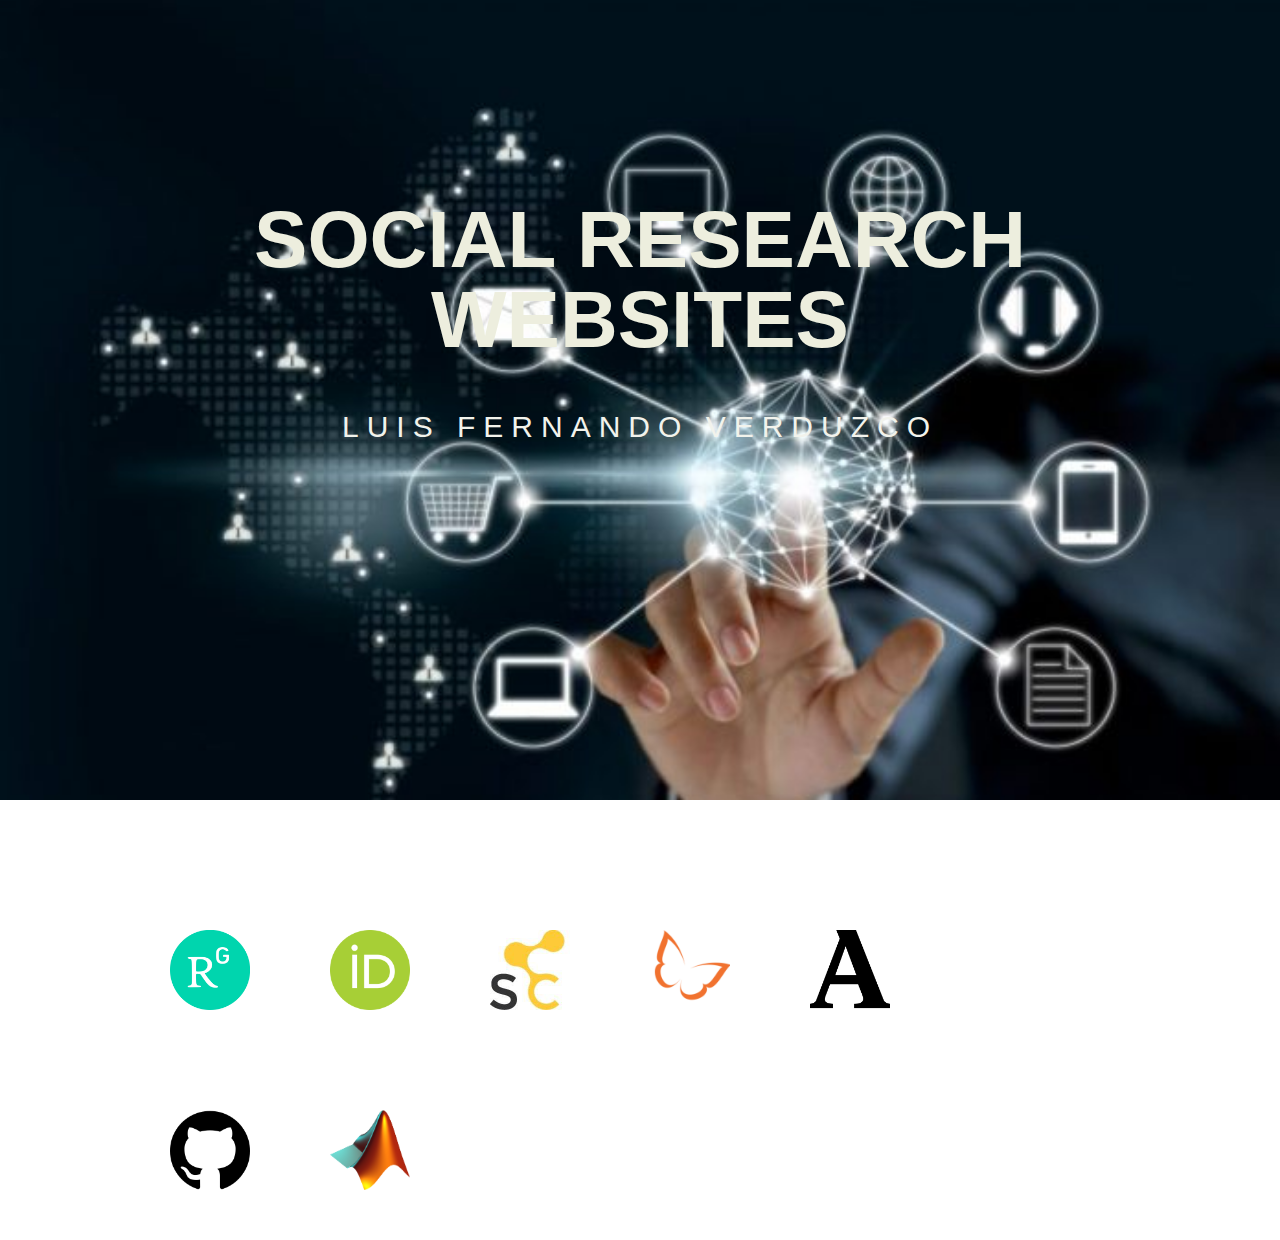
<file: social_websites.html>
<!DOCTYPE html>
<html>
  <head>
    <meta charset="utf-8">
    <meta name="viewport" content="width=devide-width, initial-scale=1">
    <title>Social research websites</title>  
  </head>
  <head>
    <link href="style5.css" rel="stylesheet">
  </head>
  <body>
    <div class="desktop">
      <div class="header">
        <div class="container">
          <h1>Social research websites</h1>
          <p>Luis Fernando Verduzco</p>
        </div>
      </div>
      <div class="main">
        <div class="container">
          <h2><a href="https://www.researchgate.net/profile/Luis-Verduzco"><img src="rglogo.png" width="80cm" height="80cm"/></a></h2>
          <h2><a href="https://orcid.org/0000-0002-1829-0101"><img src="orcidlogo.png" width="80cm" height="80cm"/></a></h2>
          <h2><a href="https://www.scipedia.com/profile/lfvm94/overview"><img src="scipedialogo.jpg" width="80cm" height="80cm"/></a></h2>
          <h2><a href="https://www.growkudos.com/profile/Luis_Fernando_Verduzco_Mart%C3%ADnez"><img src="kudos_logo.png" width="80cm" height="80cm"/></a></h2>
          <h2><a href="https://ugto.academia.edu/LuisFVerduzco"><img src="academia_logo.png" width="80cm" height="80cm"/></a></h2>
          <h2><a href="https://github.com/lfvm94"><img src="github_logo.png" width="80cm" height="80cm"/></a></h2>
          <h2><a href="https://la.mathworks.com/matlabcentral/profile/authors/25335811?fbclid=IwAR2QhT9Ldps4JP-4yAzIRhXgW53zl-Ly11c9p-tOzmtnLOHhfjStP8r81Cg"><img src="matlab_logo.png" width="80cm" height="80cm"/></a></h2>
        </div>
      </div>
    </div>



    <div class="tablet">
      <div class="header">
        <div class="container">
          <h1>Social research websites</h1>
          <p>Luis Fernando Verduzco</p>
        </div>
      </div>
      <div class="main">
        <div class="container">
          <h2><a href="https://www.researchgate.net/profile/Luis-Verduzco"><img src="rglogo.png" width="80cm" height="80cm"/></a></h2>
          <h2><a href="https://orcid.org/0000-0002-1829-0101"><img src="orcidlogo.png" width="80cm" height="80cm"/></a></h2>
          <h2><a href="https://www.scipedia.com/profile/lfvm94/overview"><img src="scipedialogo.jpg" width="80cm" height="80cm"/></a></h2>
          <h2><a href="https://www.growkudos.com/profile/Luis_Fernando_Verduzco_Mart%C3%ADnez"><img src="kudos_logo.png" width="80cm" height="80cm"/></a></h2>
          <h2><a href="https://ugto.academia.edu/LuisFVerduzco"><img src="academia_logo.png" width="80cm" height="80cm"/></a></h2>
          <h2><a href="https://github.com/lfvm94"><img src="github_logo.png" width="80cm" height="80cm"/></a></h2>
          <h2><a href="https://la.mathworks.com/matlabcentral/profile/authors/25335811?fbclid=IwAR2QhT9Ldps4JP-4yAzIRhXgW53zl-Ly11c9p-tOzmtnLOHhfjStP8r81Cg"><img src="matlab_logo.png" width="80cm" height="80cm"/></a></h2>
        </div>
      </div>
    </div>



    <div class="movil">
      <div class="header">
        <div class="container">
          <h1>Social research websites</h1>
          <p>Luis Fernando Verduzco</p>
        </div>
      </div>
      <div class="main">
        <div class="container">
          <h2><a href="https://www.researchgate.net/profile/Luis-Verduzco"><img src="rglogo.png" width="7cm" height="230cm"/></a></h2>
          <h2><a href="https://orcid.org/0000-0002-1829-0101"><img src="orcidlogo.png" width="7cm" height="230cm"/></a></h2>
          <h2><a href="https://www.scipedia.com/profile/lfvm94/overview"><img src="scipedialogo.jpg" width="7cm" height="230cm"/></a></h2>
          <h2><a href="https://www.growkudos.com/profile/Luis_Fernando_Verduzco_Mart%C3%ADnez"><img src="kudos_logo.png" width="7cm" height="230cm"/></a></h2>
          <h2><a href="https://ugto.academia.edu/LuisFVerduzco"><img src="academia_logo.png" width="7cm" height="230cm"/></a></h2>
          <h2><a href="https://github.com/lfvm94"><img src="github_logo.png" width="7cm" height="120cm"/></a></h2>
          <h2><a href="https://la.mathworks.com/matlabcentral/profile/authors/25335811?fbclid=IwAR2QhT9Ldps4JP-4yAzIRhXgW53zl-Ly11c9p-tOzmtnLOHhfjStP8r81Cg"><img src="matlab_logo.png" width="7cm" height="230cm"/></a></h2>
        </div>
      </div>
    </div>
  </body>
</html>
</file>
<file: style.css>
html, body {
  margin: 0;
  padding: 0;
}

body {
  font-family: 'Roboto', sans-serif;
  font-weight: 100;
}

.container {
  margin: 0 auto;
  max-width: 940px; 
  padding: 0 10px;
}

.header {
  background-image: url("imatge.jpg");
  background-size: cover;
  height: 800px;
  text-align: center; 
}

.header .container {
  position: relative;
  top: 150px;
}

.header h1 {
  color: #fff;
  line-height: 100px; 
  font-size: 50px;
  margin-top: 0;
  margin-bottom: 80px;
  text-transform: uppercase; 
}

@media (min-width:991px) {
  .header h1 {
    font-size: 100px;
  }

  .movil {
    display: none;
  }

  .tablet {
    display: none;
  }
  
}

@media (max-width: 767px) {
  .header h1 {
    font-size: 100px;
  }

  .tablet {
    display: none;
  }

  .desktop {
    display: none;
  }

  .movil {
    width: 99%;
    text-align: center;
  }
}

@media (min-width: 768px) and (max-width: 990px) {
  .header h1 {
    font-size: 100px;
  }

  .movil {
    display: none;
  }

  .desktop {
    display: none;
  }

  .tablet {
    width: 99%;
    text-align: center;
  }
}

.header p {
  color: #fff;
  font-weight: 500;
  font-size: 30px;
  letter-spacing: 8px;
  margin-bottom: 40px;
  margin-top: 0;
  text-transform: uppercase; 
}

.btn {
  color: #fff;
  background: #000;
  padding: 10px 40px;
  text-decoration: none; 
  transition: background .5s; 
}

.nav { 
  background: #000;
  height: 80px; 
  width: 100%;
}

.nav ul {
  height: 80px;
  list-style: none;
  margin: 0 auto; 
  padding: 0;
}

.nav ul li {
  color: #fff;
  display: inline-block; 
  height: 80px;
  line-height: 80px; 
  list-style: none;
  padding: 0 10px;
  transition: background .5s; 
}

.btn:hover, .nav ul li:hover {
  background: #117bff;
  cursor: pointer; 
  transition: background .5s;  
}

.main .container {
  margin: 80px auto;
}

.main img {
  float: left;
  margin: 50px 80px 50px 0;
}

.jumbotron {
  background: url(https://content.codecademy.com/projects/innovation-cloud/jumbotron_bg.jpg) center center;
  background-size: cover;
  height: 600px; 
}

.jumbotron .container {
  position: relative;
  top: 220px;
}

.jumbotron h2 {
  color: #fff;
  text-align: right; 
}

.jumbotron p {
  color: #fff; 
  text-align: right; 
}

.jumbotron .btn {
  margin: 10px 0 0;
  float: right; 
}

.footer { 
  background: #000;
  height: 80px; 
  padding-bottom: 50px;
}

.footer p { 
  color: #fff;
  font-size: 14px;  
  height: 80px; 
  line-height: 80px;
  margin: 0;  
}

@media (max-width: 500px) {
  .header h1 {
    font-size: 50px;
    line-height: 64px;
  }

  .main, .jumbotron {
    padding: 0 30px;
  }

  .main img {
    width: 100%;
  }
}
</file>
<file: style_bio.css>
html, body {
  margin: 0;
  padding: 0;
}

body {
  font-family: 'Roboto', sans-serif;
  font-weight: 100;
}

.container {
  margin: 0 auto;
  max-width: 940px; 
  padding: 0 10px;
}

.header {
  background-image: url("background_bio.jpg");
  background-size: cover;
  height: 200px;
  text-align: center; 
}

.header .container {
  position: relative;
  top: 100px;
}

.header h1 {
  color: #8e8b92;
  line-height: 80px; 
  font-size: 30px;
  margin-top: 0;
  margin-bottom: 20px;
  text-transform: uppercase; 
}

@media (min-width:850px) {
  .header h1 {
    font-size: 80px;
  }
}

.header p {
  color: #f2f3ec;
  font-weight: 500;
  font-size: 30px;
  letter-spacing: 8px;
  margin-bottom: 40px;
  margin-top: 0;
  text-transform: uppercase; 
}

.btn {
  color: #fff;
  background: #000;
  padding: 10px 40px;
  text-decoration: none; 
  transition: background .5s; 
}

.nav { 
  background: #000;
  height: 80px; 
  width: 100%;
}

.nav ul {
  height: 80px;
  list-style: none;
  margin: 0 auto; 
  padding: 0;
}

.nav ul li {
  color: #fff;
  display: inline-block; 
  height: 80px;
  line-height: 80px; 
  list-style: none;
  padding: 0 10px;
  transition: background .5s; 
}

.btn:hover, .nav ul li:hover {
  background: #117bff;
  cursor: pointer; 
  transition: background .5s;  
}

.main .container {
  margin: 80px auto;
}

.main img {
  float: left;
  margin: 50px 80px 50px 0;
}

.jumbotron {
  background: url(https://content.codecademy.com/projects/innovation-cloud/jumbotron_bg.jpg) center center;
  background-size: cover;
  height: 600px; 
}

.jumbotron .container {
  position: relative;
  top: 220px;
}

.jumbotron h2 {
  color: #fff;
  text-align: right; 
}

.jumbotron p {
  color: #fff; 
  text-align: right; 
}

.jumbotron .btn {
  margin: 10px 0 0;
  float: right; 
}

.footer { 
  background: #000;
  height: 80px; 
  padding-bottom: 50px;
}

.footer p { 
  color: #fff;
  font-size: 14px;  
  height: 80px; 
  line-height: 80px;
  margin: 0;  
}

@media (max-width: 500px) {
  .header h1 {
    font-size: 50px;
    line-height: 64px;
  }

  .main, .jumbotron {
    padding: 0 30px;
  }

  .main img {
    width: 100%;
  }
}
</file>
<file: style_contact.css>
html, body {
  margin: 0;
  padding: 0;
}

body {
  font-family: 'Roboto', sans-serif;
  font-weight: 100;
}

.container {
  margin: 0 auto;
  max-width: 940px; 
  padding: 0 10px;
}

.header {
  background-image: url("contact_cover.jpg");
  background-size: cover;
  height: 400px;
  text-align: center; 
}

.header .container {
  position: relative;
  top: 200px;
}

.header h1 {
  color: #edeede;
  line-height: 80px; 
  font-size: 50px;
  margin-top: 0;
  margin-bottom: 50px;
  text-transform: uppercase; 
}

@media (min-width:991px) {
  .header h1 {
    font-size: 80px;
  }


  .tablet {
    display: none;
  }

  .movil {
    display: none;
  }

}

@media (min-width: 501px) and (max-width: 990px) {
  .header h1 {
    font-size: 80px;
  }

  .movil {
    display: none;
  }

  .desktop {
    display: none;
  }

  .tablet {
    width: 99%;
    text-align: center;
  }
}

@media (max-width: 500px) {
  .header h1 {
    font-size: 80px;
  }

  .tablet {
    display: none;
  }

  .desktop {
    display: none;
  }

  .movil {
    width: 99%;
    text-align: center;
  }
}

.header p {
  color: #f2f3ec;
  font-weight: 500;
  font-size: 30px;
  letter-spacing: 8px;
  margin-bottom: 40px;
  margin-top: 0;
  text-transform: uppercase; 
}

.btn {
  color: #fff;
  background: #000;
  padding: 10px 40px;
  text-decoration: none; 
  transition: background .5s; 
}

.nav { 
  background: #000;
  height: 80px; 
  width: 100%;
}

.nav ul {
  height: 80px;
  list-style: none;
  margin: 0 auto; 
  padding: 0;
}

.nav ul li {
  color: #fff;
  display: inline-block; 
  height: 80px;
  line-height: 80px; 
  list-style: none;
  padding: 0 10px;
  transition: background .5s; 
}

.btn:hover, .nav ul li:hover {
  background: #117bff;
  cursor: pointer; 
  transition: background .5s;  
}

.main .container {
  margin: 80px auto;
}

.main img {
  float: left;
  margin: 50px 80px 50px 0;
}

.jumbotron {
  background: url(https://content.codecademy.com/projects/innovation-cloud/jumbotron_bg.jpg) center center;
  background-size: cover;
  height: 600px; 
}

.jumbotron .container {
  position: relative;
  top: 220px;
}

.jumbotron h2 {
  color: #fff;
  text-align: right; 
}

.jumbotron p {
  color: #fff; 
  text-align: right; 
}

.jumbotron .btn {
  margin: 10px 0 0;
  float: right; 
}

.footer { 
  background: #000;
  height: 80px; 
  padding-bottom: 50px;
}

.footer p { 
  color: #fff;
  font-size: 14px;  
  height: 80px; 
  line-height: 80px;
  margin: 0;  
}

@media (max-width: 500px) {
  .header h1 {
    font-size: 50px;
    line-height: 64px;
  }

  .main, .jumbotron {
    padding: 0 30px;
  }

  .main img {
    width: 100%;
  }
}
</file>
<file: style_current.css>
html, body {
  margin: 0;
  padding: 0;
}

body {
  font-family: 'Roboto', sans-serif;
  font-weight: 100;
}

.container {
  margin: 0 auto;
  max-width: 940px; 
  padding: 0 10px;
}

.header {
  background-image: url("background_bio.jpg");
  background-size: cover;
  height: 400px;
  text-align: center; 
}

.header .container {
  position: relative;
  top: 100px;
}

.header h1 {
  color: #8e8b92;
  line-height: 80px; 
  font-size: 30px;
  margin-top: 0;
  margin-bottom: 20px;
  text-transform: uppercase; 
}

@media (min-width:850px) {
  .header h1 {
    font-size: 80px;
  }
}

.header p {
  color: #e17107;
  font-weight: 500;
  font-size: 30px;
  letter-spacing: 8px;
  margin-bottom: 40px;
  margin-top: 0;
  text-transform: uppercase; 
}

.btn {
  color: #fff;
  background: #000;
  padding: 10px 40px;
  text-decoration: none; 
  transition: background .5s; 
}

.nav { 
  background: #000;
  height: 80px; 
  width: 100%;
}

.nav ul {
  height: 80px;
  list-style: none;
  margin: 0 auto; 
  padding: 0;
}

.nav ul li {
  color: #fff;
  display: inline-block; 
  height: 80px;
  line-height: 80px; 
  list-style: none;
  padding: 0 10px;
  transition: background .5s; 
}

.btn:hover, .nav ul li:hover {
  background: #117bff;
  cursor: pointer; 
  transition: background .5s;  
}

.main .container {
  margin: 80px auto;
}

.main img {
  float: left;
  margin: 50px 80px 50px 0;
}

.jumbotron {
  background: url(https://content.codecademy.com/projects/innovation-cloud/jumbotron_bg.jpg) center center;
  background-size: cover;
  height: 600px; 
}

.jumbotron .container {
  position: relative;
  top: 220px;
}

.jumbotron h2 {
  color: #fff;
  text-align: right; 
}

.jumbotron p {
  color: #fff; 
  text-align: right; 
}

.jumbotron .btn {
  margin: 10px 0 0;
  float: right; 
}

.footer { 
  background: #000;
  height: 80px; 
  padding-bottom: 50px;
}

.footer p { 
  color: #fff;
  font-size: 14px;  
  height: 80px; 
  line-height: 80px;
  margin: 0;  
}

@media (max-width: 500px) {
  .header h1 {
    font-size: 50px;
    line-height: 64px;
  }

  .main, .jumbotron {
    padding: 0 30px;
  }

  .main img {
    width: 100%;
  }
}
</file>
<file: style_industry.css>
html, body {
  margin: 0;
  padding: 0;
}

body {
  font-family: 'Roboto', sans-serif;
  font-weight: 100;
}

.container {
  margin: 0 auto;
  max-width: 940px; 
  padding: 0 10px;
}

.header .container {
  position: relative;
  top: 1000px;
}

.header h1 {
  color: #0b0b01;
  line-height: 80px; 
  font-size: 50px;
  margin-top: 1000;
  margin-bottom: 50px;
  text-transform: uppercase; 
}

@media (min-width:991px) {
  .header h1 {
    font-size: 80px;
  }

  .header {
    background-image: url("VEIDCO.jpg");
    background-size: cover;
    height: 800px;
    text-align: center; 
  }

  .movil {
    display: none;
  }

  .tablet {
    display: none;
  }
}

@media (max-width: 767px) {
  .header h1 {
    font-size: 100px;
  }

  .header {
    background-image: url("VEIDCO2.jpg");
    background-size: cover;
    height: 500px;
    text-align: center; 
  }

  .tablet {
    display: none;
  }

  .desktop {
    display: none;
  }

  .movil {
    width: 99%;
    text-align: center;
  }
}

@media (min-width: 768px) and (max-width: 990px) {
  .header h1 {
    font-size: 100px;
  }

  .header {
    background-image: url("VEIDCO.jpg");
    background-size: cover;
    height: 500px;
    text-align: center; 
  }

  .movil {
    display: none;
  }

  .desktop {
    display: none;
  }

  .tablet {
    width: 99%;
    text-align: center;
  }
}

.header p {
  color: #333332;
  font-weight: 500;
  font-size: 30px;
  letter-spacing: 8px;
  margin-bottom: 40px;
  margin-top: 0;
  text-transform: uppercase; 
}

.btn {
  color: #fff;
  background: #000;
  padding: 10px 40px;
  text-decoration: none; 
  transition: background .5s; 
}

.nav { 
  background: #000;
  height: 80px; 
  width: 100%;
}

.nav ul {
  height: 80px;
  list-style: none;
  margin: 0 auto; 
  padding: 0;
}

.nav ul li {
  color: #fff;
  display: inline-block; 
  height: 80px;
  line-height: 80px; 
  list-style: none;
  padding: 0 10px;
  transition: background .5s; 
}

.btn:hover, .nav ul li:hover {
  background: #117bff;
  cursor: pointer; 
  transition: background .5s;  
}

.main .container {
  margin: 80px auto;
}

.main img {
  float: left;
  margin: 50px 80px 50px 0;
}

.jumbotron {
  background: url(https://content.codecademy.com/projects/innovation-cloud/jumbotron_bg.jpg) center center;
  background-size: cover;
  height: 600px; 
}

.jumbotron .container {
  position: relative;
  top: 220px;
}

.jumbotron h2 {
  color: #fff;
  text-align: right; 
}

.jumbotron p {
  color: #fff; 
  text-align: right; 
}

.jumbotron .btn {
  margin: 10px 0 0;
  float: right; 
}

.footer { 
  background: #000;
  height: 80px; 
  padding-bottom: 50px;
}

.footer p { 
  color: #fff;
  font-size: 14px;  
  height: 80px; 
  line-height: 80px;
  margin: 0;  
}

@media (max-width: 500px) {
  .header h1 {
    font-size: 50px;
    line-height: 64px;
  }

  .main, .jumbotron {
    padding: 0 30px;
  }

  .main img {
    width: 100%;
  }
}
</file>
<file: style4.css>
html, body {
  margin: 0;
  padding: 0;
}

body {
  font-family: 'Roboto', sans-serif;
  font-weight: 100;
}

.container {
  margin: 0 auto;
  max-width: 940px; 
  padding: 0 10px;
}

.header {
  background-image: url("osoftware_cover.jpg");
  background-size: cover;
  height: 800px;
  text-align: center; 
}

.header .container {
  position: relative;
  top: 200px;
}

.header h1 {
  color: #edeede;
  line-height: 80px; 
  font-size: 50px;
  margin-top: 0;
  margin-bottom: 50px;
  text-transform: uppercase; 
}

@media (min-width:850px) {
  .header h1 {
    font-size: 80px;
  }
}

.header p {
  color: #f2f3ec;
  font-weight: 500;
  font-size: 30px;
  letter-spacing: 8px;
  margin-bottom: 40px;
  margin-top: 0;
  text-transform: uppercase; 
}

.btn {
  color: #fff;
  background: #000;
  padding: 10px 40px;
  text-decoration: none; 
  transition: background .5s; 
}

.nav { 
  background: #000;
  height: 80px; 
  width: 100%;
}

.nav ul {
  height: 80px;
  list-style: none;
  margin: 0 auto; 
  padding: 0;
}

.nav ul li {
  color: #fff;
  display: inline-block; 
  height: 80px;
  line-height: 80px; 
  list-style: none;
  padding: 0 10px;
  transition: background .5s; 
}

.btn:hover, .nav ul li:hover {
  background: #117bff;
  cursor: pointer; 
  transition: background .5s;  
}

.main .container {
  margin: 80px auto;
}

.main img {
  float: left;
  margin: 50px 80px 50px 0;
}

.jumbotron {
  background: url(https://content.codecademy.com/projects/innovation-cloud/jumbotron_bg.jpg) center center;
  background-size: cover;
  height: 600px; 
}

.jumbotron .container {
  position: relative;
  top: 220px;
}

.jumbotron h2 {
  color: #fff;
  text-align: right; 
}

.jumbotron p {
  color: #fff; 
  text-align: right; 
}

.jumbotron .btn {
  margin: 10px 0 0;
  float: right; 
}

.footer { 
  background: #000;
  height: 80px; 
  padding-bottom: 50px;
}

.footer p { 
  color: #fff;
  font-size: 14px;  
  height: 80px; 
  line-height: 80px;
  margin: 0;  
}

@media (max-width: 500px) {
  .header h1 {
    font-size: 50px;
    line-height: 64px;
  }

  .main, .jumbotron {
    padding: 0 30px;
  }

  .main img {
    width: 100%;
  }
}
</file>
<file: style3.css>
html, body {
  margin: 0;
  padding: 0;
}

body {
  font-family: 'Roboto', sans-serif;
  font-weight: 100;
}

.container {
  margin: 0 auto;
  max-width: 940px; 
  padding: 0 10px;
}

.header {
  /*background: url(https://content.codecademy.com/projects/innovation-cloud/bg.jpg) no-repeat center center; */
  background-image: url("publications_cover.png");
  background-size: cover;
  height: 800px;
  text-align: center; 
}

.header .container {
  position: relative;
  top: 200px;
}

.header h1 {
  color: #edeede;
  line-height: 100px; 
  font-size: 50px;
  margin-top: 0;
  margin-bottom: 50px;
  text-transform: uppercase; 
}

@media (min-width:850px) {
  .header h1 {
    font-size: 100px;
  }
}

.header p {
  color: #e0eb10;
  font-weight: 500;
  font-size: 30px;
  letter-spacing: 8px;
  margin-bottom: 40px;
  margin-top: 0;
  text-transform: uppercase; 
}

.btn {
  color: #fff;
  background: #000;
  padding: 10px 40px;
  text-decoration: none; 
  transition: background .5s; 
}

.nav { 
  background: #000;
  height: 80px; 
  width: 100%;
}

.nav ul {
  height: 80px;
  list-style: none;
  margin: 0 auto; 
  padding: 0;
}

.nav ul li {
  color: #fff;
  display: inline-block; 
  height: 80px;
  line-height: 80px; 
  list-style: none;
  padding: 0 10px;
  transition: background .5s; 
}

.btn:hover, .nav ul li:hover {
  background: #117bff;
  cursor: pointer; 
  transition: background .5s;  
}

.main .container {
  margin: 80px auto;
}

.main img {
  float: left;
  margin: 50px 80px 50px 0;
}

.jumbotron {
  background: url(https://content.codecademy.com/projects/innovation-cloud/jumbotron_bg.jpg) center center;
  background-size: cover;
  height: 600px; 
}

.jumbotron .container {
  position: relative;
  top: 220px;
}

.jumbotron h2 {
  color: #fff;
  text-align: right; 
}

.jumbotron p {
  color: #fff; 
  text-align: right; 
}

.jumbotron .btn {
  margin: 10px 0 0;
  float: right; 
}

.footer { 
  background: #000;
  height: 80px; 
  padding-bottom: 50px;
}

.footer p { 
  color: #fff;
  font-size: 14px;  
  height: 80px; 
  line-height: 80px;
  margin: 0;  
}

@media (max-width: 500px) {
  .header h1 {
    font-size: 50px;
    line-height: 64px;
  }

  .main, .jumbotron {
    padding: 0 30px;
  }

  .main img {
    width: 100%;
  }
}
</file>
<file: style2.css>
html, body {
  margin: 0;
  padding: 0;
}

body {
  font-family: 'Roboto', sans-serif;
  font-weight: 100;
}

.container {
  margin: 0 auto;
  max-width: 940px; 
  padding: 0 10px;
}

.header {
  /*background: url(https://content.codecademy.com/projects/innovation-cloud/bg.jpg) no-repeat center center; */
  background-image: url("Dynamo for Wind Loads_02.jpg");
  background-size: cover;
  height: 800px;
  text-align: center; 
}

.header .container {
  position: relative;
  top: 200px;
}

.header h1 {
  color: rgb(28, 6, 189)747;
  line-height: 100px; 
  font-size: 50px;
  margin-top: 0;
  margin-bottom: 50px;
  text-transform: uppercase; 
}

@media (min-width:850px) {
  .header h1 {
    font-size: 100px;
  }
}

.header p {
  color: #0b0557;
  font-weight: 500;
  font-size: 30px;
  letter-spacing: 8px;
  margin-bottom: 40px;
  margin-top: 0;
  text-transform: uppercase; 
}

.btn {
  color: #fff;
  background: #000;
  padding: 10px 40px;
  text-decoration: none; 
  transition: background .5s; 
}

.nav { 
  background: #000;
  height: 80px; 
  width: 100%;
}

.nav ul {
  height: 80px;
  list-style: none;
  margin: 0 auto; 
  padding: 0;
}

.nav ul li {
  color: #fff;
  display: inline-block; 
  height: 80px;
  line-height: 80px; 
  list-style: none;
  padding: 0 10px;
  transition: background .5s; 
}

.btn:hover, .nav ul li:hover {
  background: #117bff;
  cursor: pointer; 
  transition: background .5s;  
}

.main .container {
  margin: 80px auto;
}

.main img {
  float: left;
  margin: 50px 80px 50px 0;
}

.jumbotron {
  background: url(https://content.codecademy.com/projects/innovation-cloud/jumbotron_bg.jpg) center center;
  background-size: cover;
  height: 600px; 
}

.jumbotron .container {
  position: relative;
  top: 220px;
}

.jumbotron h2 {
  color: #fff;
  text-align: right; 
}

.jumbotron p {
  color: #fff; 
  text-align: right; 
}

.jumbotron .btn {
  margin: 10px 0 0;
  float: right; 
}

.footer { 
  background: #000;
  height: 80px; 
  padding-bottom: 50px;
}

.footer p { 
  color: #fff;
  font-size: 14px;  
  height: 80px; 
  line-height: 80px;
  margin: 0;  
}

@media (max-width: 500px) {
  .header h1 {
    font-size: 50px;
    line-height: 64px;
  }

  .main, .jumbotron {
    padding: 0 30px;
  }

  .main img {
    width: 100%;
  }
}
</file>
<file: style5.css>
html, body {
  margin: 0;
  padding: 0;
}

body {
  font-family: 'Roboto', sans-serif;
  font-weight: 100;
}

.container {
  margin: 0 auto;
  max-width: 940px; 
  padding: 0 10px;
}

.header {
  background-image: url("research_net_cover.jpeg");
  background-size: cover;
  height: 800px;
  text-align: center; 
}

.header .container {
  position: relative;
  top: 200px;
}

.header h1 {
  color: #edeede;
  line-height: 80px; 
  font-size: 50px;
  margin-top: 0;
  margin-bottom: 50px;
  text-transform: uppercase; 
}

@media (min-width:991px) {
  .header h1 {
    font-size: 80px;
  }


  .tablet {
    display: none;
  }

  .movil {
    display: none;
  }

}

@media (min-width: 501px) and (max-width: 990px) {
  .header h1 {
    font-size: 80px;
  }

  .movil {
    display: none;
  }

  .desktop {
    display: none;
  }

  .tablet {
    width: 99%;
    text-align: center;
  }
}

@media (max-width: 500px) {
  .header h1 {
    font-size: 80px;
  }

  .tablet {
    display: none;
  }

  .desktop {
    display: none;
  }

  .movil {
    width: 99%;
    text-align: center;
  }
}
.header p {
  color: #f2f3ec;
  font-weight: 500;
  font-size: 30px;
  letter-spacing: 8px;
  margin-bottom: 40px;
  margin-top: 0;
  text-transform: uppercase; 
}

.btn {
  color: #fff;
  background: #000;
  padding: 10px 40px;
  text-decoration: none; 
  transition: background .5s; 
}

.nav { 
  background: #000;
  height: 80px; 
  width: 100%;
}

.nav ul {
  height: 80px;
  list-style: none;
  margin: 0 auto; 
  padding: 0;
}

.nav ul li {
  color: #fff;
  display: inline-block; 
  height: 80px;
  line-height: 80px; 
  list-style: none;
  padding: 0 10px;
  transition: background .5s; 
}

.btn:hover, .nav ul li:hover {
  background: #117bff;
  cursor: pointer; 
  transition: background .5s;  
}

.main .container {
  margin: 80px auto;
}

.main img {
  float: left;
  margin: 50px 80px 50px 0;
}

.jumbotron {
  background: url(https://content.codecademy.com/projects/innovation-cloud/jumbotron_bg.jpg) center center;
  background-size: cover;
  height: 600px; 
}

.jumbotron .container {
  position: relative;
  top: 220px;
}

.jumbotron h2 {
  color: #fff;
  text-align: right; 
}

.jumbotron p {
  color: #fff; 
  text-align: right; 
}

.jumbotron .btn {
  margin: 10px 0 0;
  float: right; 
}

.footer { 
  background: #000;
  height: 80px; 
  padding-bottom: 50px;
}

.footer p { 
  color: #fff;
  font-size: 14px;  
  height: 80px; 
  line-height: 80px;
  margin: 0;  
}

@media (max-width: 500px) {
  .header h1 {
    font-size: 50px;
    line-height: 64px;
  }

  .main, .jumbotron {
    padding: 0 30px;
  }

  .main img {
    width: 100%;
  }
}
</file>
